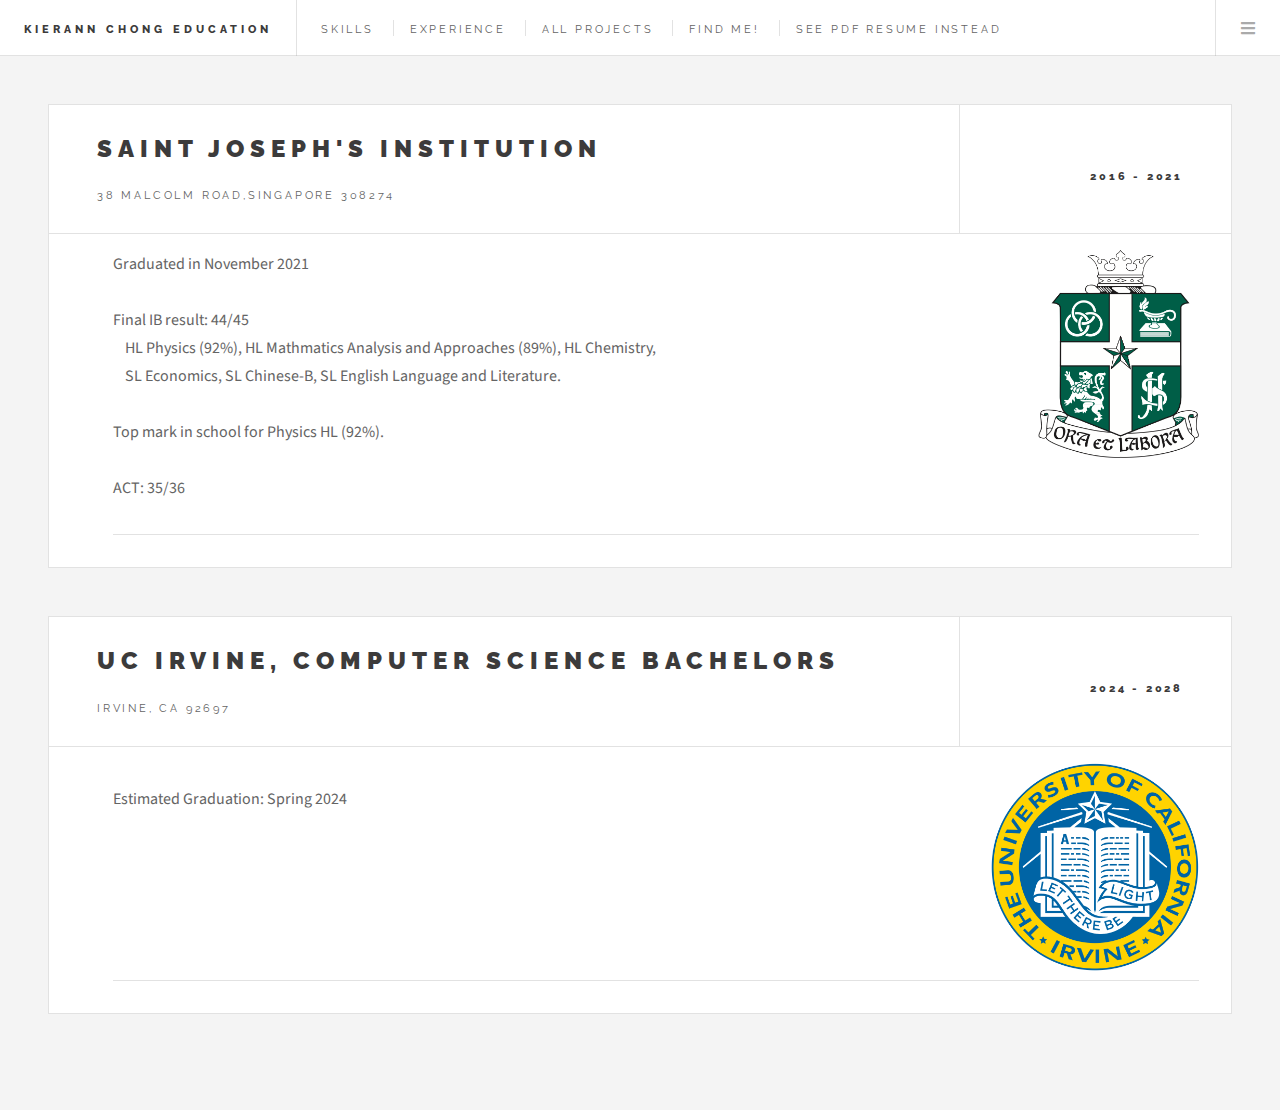
<file: Education.html>
<!DOCTYPE HTML>
<!--
	Future Imperfect by HTML5 UP
	html5up.net | @ajlkn
	Free for personal and commercial use under the CCA 3.0 license (html5up.net/license)
-->
<html>
	<head>
		<title>Kierann - Education</title>
		<meta charset="utf-8" />
		<meta name="viewport" content="width=device-width, initial-scale=1, user-scalable=no" />
		<link rel="stylesheet" href="assets/css/main.css" />
	</head>
	<body class="single is-preload">

		<!-- Wrapper -->
			<div id="wrapper">

				<!-- Header -->
					<header id="header">
						<h1><a href="index.html">Kierann Chong Education</a></h1>
						<nav class="links">
							<ul>
								<li><a href="Skills.html">Skills</a></li>
								<li><a href="Experience.html">Experience</a></li>
								<li><a href="AllProjects.html">All Projects</a></li>
								<li><a href="FindMe.html">Find me!</a></li>
								<li><a href="https://drive.google.com/file/d/1c55UtnwsQyAZPiJoEf7LsIdIQvk8FVC3/view?usp=sharing" target="_blank">See PDF Resume Instead</a></li>
							</ul>
						</nav>
						<nav class="main">
							<ul>
								<!--<li class="search">
									<a class="fa-search" href="#search">Search</a>
									<form id="search" method="get" action="#">
										<input type="text" name="query" placeholder="Search" />
									</form>
								</li> -->
								<li class="menu">
									<a class="fa-bars" href="#menu">Menu</a>
								</li>
							</ul>
						</nav>
					</header>

				<!-- Menu -->
				<section id="menu">

					<!-- Search -->
						<!--
						<section>
							<form class="search" method="get" action="#">
								<input type="text" name="query" placeholder="Search" />
							</form>
						</section> 
						-->

					<!-- Links -->
					<section>
						<ul class="links">
							<li>
								<a href="index.html">
									<h3>Kierann Chong</h3>
									<!-- <p>Feugiat tempus veroeros dolor</p> -->
								</a>
							</li>
							<li>
								<a href="Skills.html">
									<h3>Skills</h3>
									<!-- <p>Feugiat tempus veroeros dolor</p> -->
								</a>
							</li>
							<li>
								<a href="Experience.html">
									<h3>Experiences</h3>
									<!-- <p>Feugiat tempus veroeros dolor</p> -->
								</a>
							</li>
							<li>
								<a href="AllProjects.html">
									<h3>All Projects (This Page)</h3>
									<!-- <p>Feugiat tempus veroeros dolor</p> -->
								</a>
							</li>
							<li>
								<a href="Education.html">
									<h3>Education</h3>
									<!-- <p>Feugiat tempus veroeros dolor</p> -->
								</a>
							</li>
							<li>
								<a href="FindMe.html">
									<h3>Find Me!</h3>
									<!-- <p>Feugiat tempus veroeros dolor</p> -->
								</a>
							</li>
							<li>
								<a href="https://drive.google.com/file/d/1c55UtnwsQyAZPiJoEf7LsIdIQvk8FVC3/view?usp=sharing" target="_blank">
									<h3>See PDF Resume</h3>
									<!-- <p>Feugiat tempus veroeros dolor</p> -->
								</a>
							</li>
						</ul>
					</section>

					<!-- Actions -->
						<!--
						<section>
							<ul class="actions stacked">
								<li><a href="#" class="button large fit">Log In</a></li>
							</ul>
						</section>
						-->

				</section>

				<!-- Main -->
					<div id="main">

						<!-- Post -->
							<article class="post">
								<header>
									<div class="title">
										<h2><a href="#">Saint Joseph's Institution</a></h2>
										<p>38 Malcolm Road,Singapore 308274</p>
									</div>
									<div class="meta">
										<time class="published" datetime="2015-11-01">2016 - 2021</time>
										<!-- <a href="#" class="author"><span class="name">Jane Doe</span><img src="images/avatar.jpg" alt="" /></a> -->
									</div>
								</header>
								<para>
									<div class="text">
										<p>Graduated in November 2021 <br><br>
										Final IB result: 44/45 <br>
										&nbsp &nbsp HL Physics (92%), HL Mathmatics Analysis and Approaches (89%), HL Chemistry, <br>
										&nbsp &nbsp SL Economics, SL Chinese-B, SL English Language and Literature. <br><br>
										Top mark in school for Physics HL (92%).<br> <br>
										ACT: 35/36</p>
									</div>
									<div class="sideimage"> 
										<img src="images/sjilogo.png" alt="" />
									</div>
								</para>
							
								<footer>
									<!-- <ul class="stats">
										<li><a href="#">General</a></li>
										<li><a href="#" class="icon solid fa-heart">28</a></li>
										<li><a href="#" class="icon solid fa-comment">128</a></li>
									</ul> -->
								</footer>
							</article>

							<!-- Post -->
							<article class="post">
								<header>
									<div class="title">
										<h2><a href="#">UC Irvine, Computer Science Bachelors</a></h2>
										<p>Irvine, CA 92697</p>
									</div>
									<div class="meta">
										<time class="published" datetime="2015-11-01">2024 - 2028</time>
										<!-- <a href="#" class="author"><span class="name">Jane Doe</span><img src="images/avatar.jpg" alt="" /></a> -->
									</div>
								</header>
								<para>
									<div class="text">
										<p>Estimated Graduation: Spring 2024 <br><br>
										<br>
										<br> <br>
										</p>
									</div>
									<div class="sideimage"> 
										<img src="images/ucilogo.png" alt="" />
									</div>
								</para>
							
								<footer>
									<!-- <ul class="stats">
										<li><a href="#">General</a></li>
										<li><a href="#" class="icon solid fa-heart">28</a></li>
										<li><a href="#" class="icon solid fa-comment">128</a></li>
									</ul> -->
								</footer>
							</article>

					</div>

				<!-- Footer -->
				<!--
					<section id="footer">
						<ul class="icons">
							<li><a href="#" class="icon brands fa-twitter"><span class="label">Twitter</span></a></li>
							<li><a href="#" class="icon brands fa-facebook-f"><span class="label">Facebook</span></a></li>
							<li><a href="#" class="icon brands fa-instagram"><span class="label">Instagram</span></a></li>
							<li><a href="#" class="icon solid fa-rss"><span class="label">RSS</span></a></li>
							<li><a href="#" class="icon solid fa-envelope"><span class="label">Email</span></a></li>
						</ul>
						<p class="copyright">&copy; Untitled. Design: <a href="http://html5up.net">HTML5 UP</a>. Images: <a href="http://unsplash.com">Unsplash</a>.</p>
					</section>
				-->
			</div>

		<!-- Scripts -->
			<script src="assets/js/jquery.min.js"></script>
			<script src="assets/js/browser.min.js"></script>
			<script src="assets/js/breakpoints.min.js"></script>
			<script src="assets/js/util.js"></script>
			<script src="assets/js/main.js"></script>

	</body>
</html>
</file>
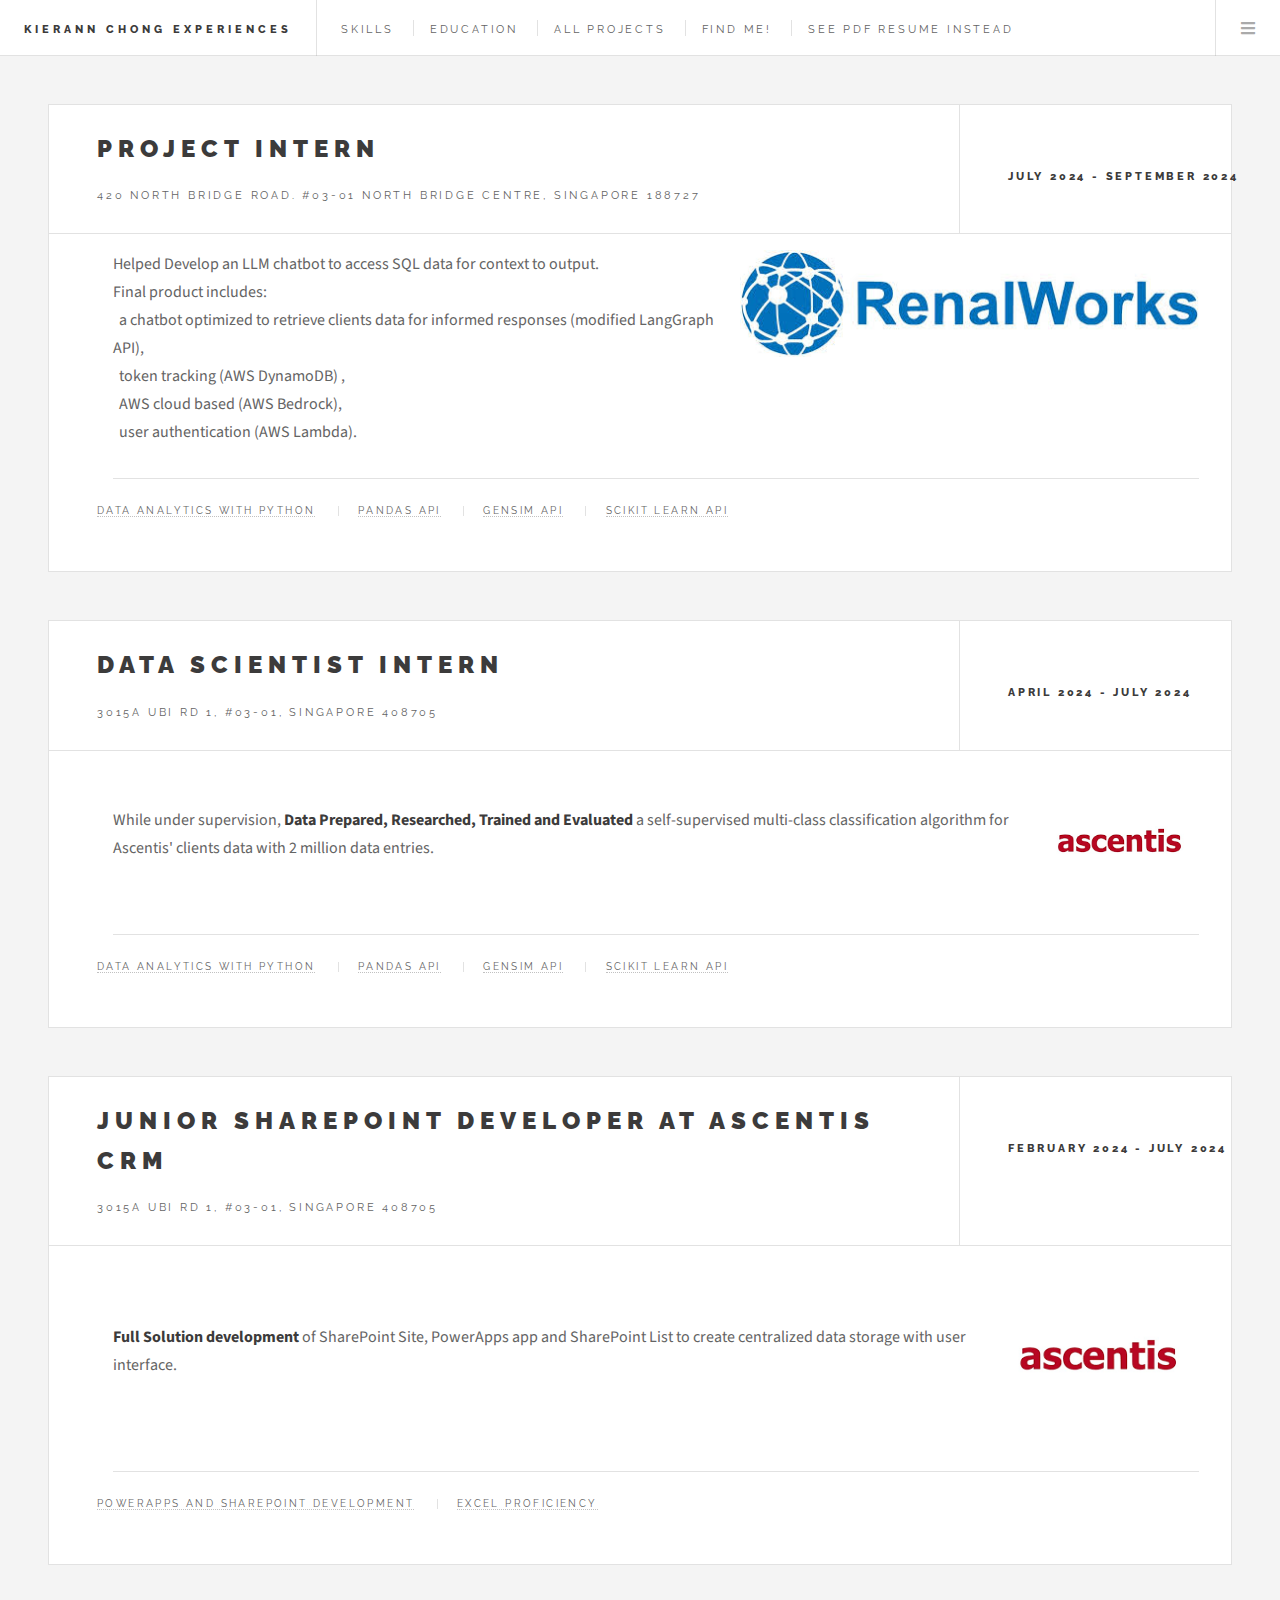
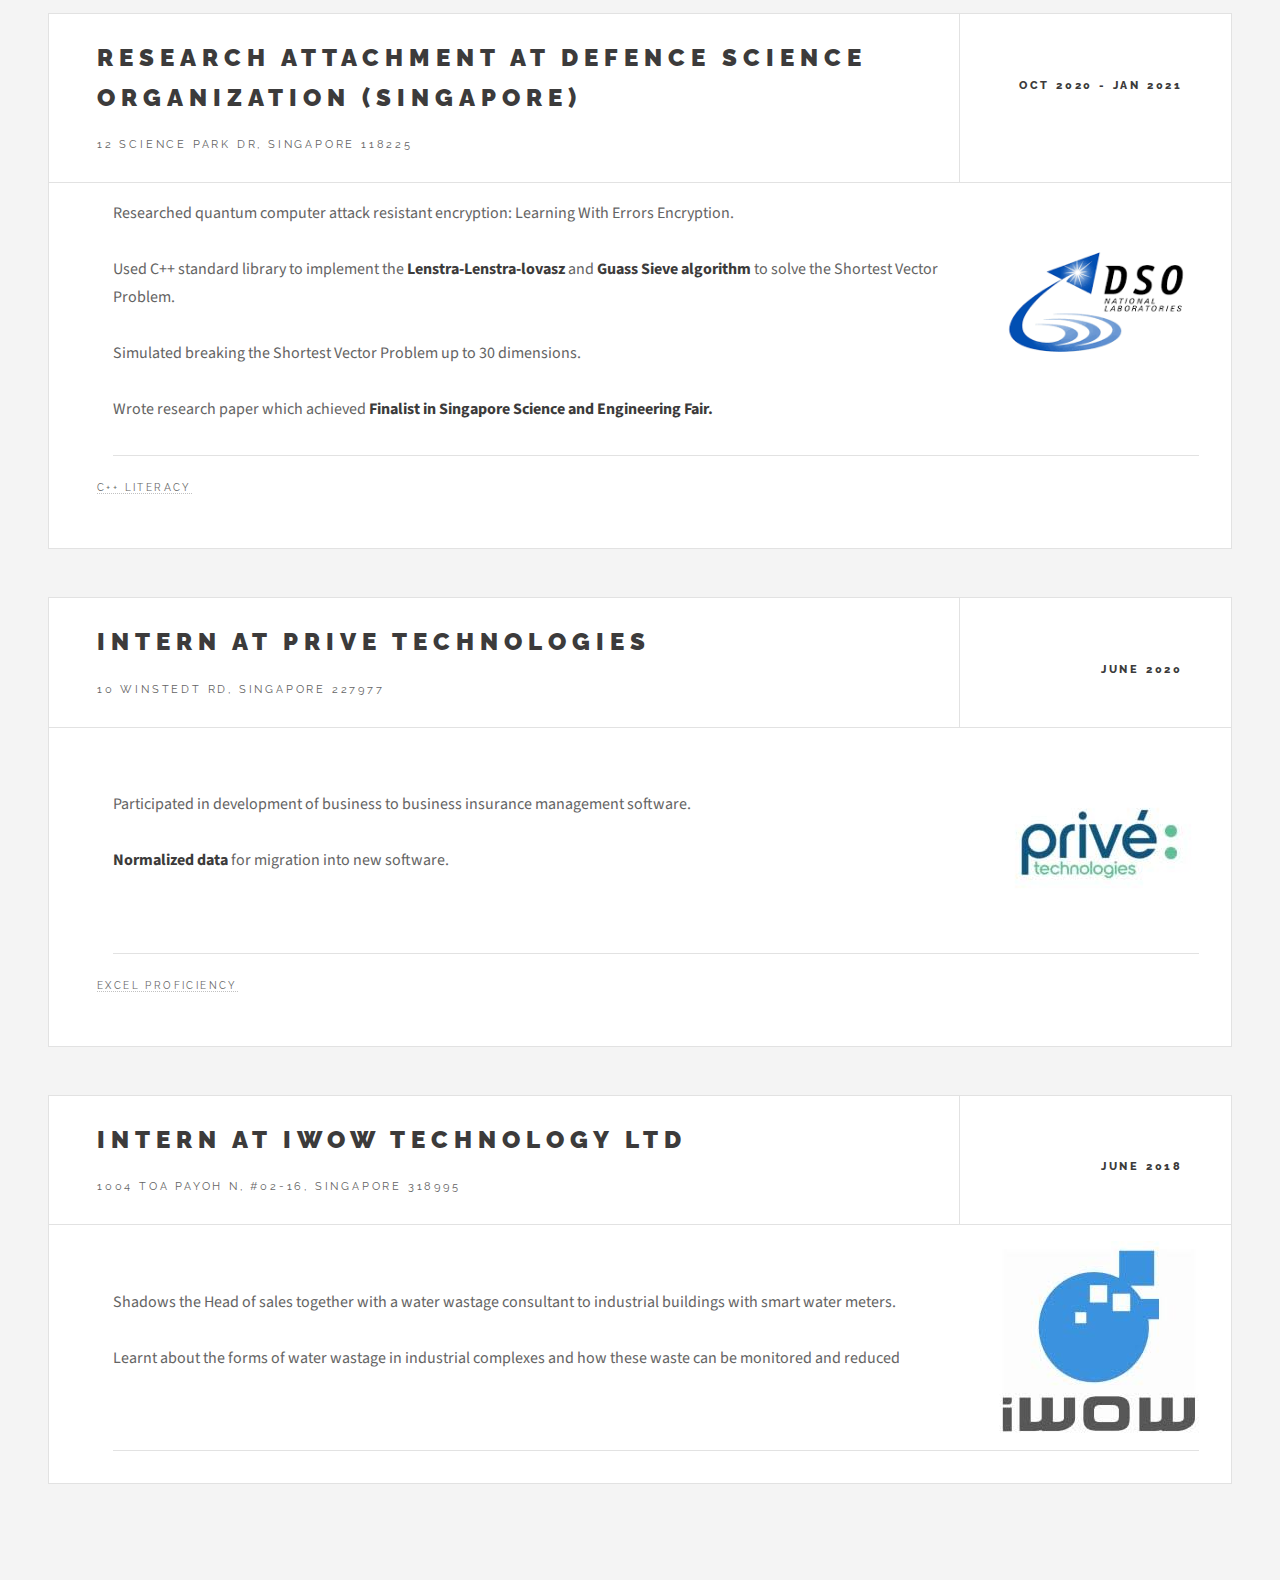
<file: Experience.html>
<!DOCTYPE HTML>
<!--
	Future Imperfect by HTML5 UP
	html5up.net | @ajlkn
	Free for personal and commercial use under the CCA 3.0 license (html5up.net/license)
-->
<html>
	<head>
		<title>Kierann - Experience</title>
		<meta charset="utf-8" />
		<meta name="viewport" content="width=device-width, initial-scale=1, user-scalable=no" />
		<link rel="stylesheet" href="assets/css/main.css" />
	</head>
	<body class="single is-preload">

		<!-- Wrapper -->
			<div id="wrapper">

				<!-- Header -->
					<header id="header">
						<h1><a href="index.html">Kierann Chong Experiences</a></h1>
						<nav class="links">
							<ul>
								<li><a href="Skills.html">Skills</a></li>
								<li><a href="Education.html">Education</a></li>
								<li><a href="AllProjects.html">All Projects</a></li>
								<li><a href="FindMe.html">Find me!</a></li>
								<li><a href="https://drive.google.com/file/d/1c55UtnwsQyAZPiJoEf7LsIdIQvk8FVC3/view?usp=sharing" target="_blank">See PDF Resume Instead</a></li>
							</ul>
						</nav>
						<nav class="main">
							<ul>
								<!--<li class="search">
									<a class="fa-search" href="#search">Search</a>
									<form id="search" method="get" action="#">
										<input type="text" name="query" placeholder="Search" />
									</form>
								</li>-->
								<li class="menu">
									<a class="fa-bars" href="#menu">Menu</a>
								</li>
							</ul>
						</nav>
					</header>

				<!-- Menu -->
				<section id="menu">

					<!-- Search -->
						<!--
						<section>
							<form class="search" method="get" action="#">
								<input type="text" name="query" placeholder="Search" />
							</form>
						</section> 
						-->

					<!-- Links -->
					<section>
						<ul class="links">
							<li>
								<a href="index.html">
									<h3>Kierann Chong</h3>
									<!-- <p>Feugiat tempus veroeros dolor</p> -->
								</a>
							</li>
							<li>
								<a href="Skills.html">
									<h3>Skills</h3>
									<!-- <p>Feugiat tempus veroeros dolor</p> -->
								</a>
							</li>
							<li>
								<a href="Experience.html">
									<h3>Experiences</h3>
									<!-- <p>Feugiat tempus veroeros dolor</p> -->
									<ul class="links1">
										<li><a href="#Ascentis"> Junior Sharepoint Developer at Ascentis CRM</a></li>
										<li><a href="#DSO"> Research Attachement at Defence Science Organization Singapore</a></li>
										<li><a href="#Prive"> Intern at Prive Technologies</a></li>
										<li><a href="#iWOW"> Intern at iWOW Technology LTD</a></li>
									</ul>
								</a>
							</li>
							<li>
								<a href="AllProjects.html">
									<h3>All Projects (This Page)</h3>
									<!-- <p>Feugiat tempus veroeros dolor</p> -->
								</a>
							</li>
							<li>
								<a href="Education.html">
									<h3>Education</h3>
									<!-- <p>Feugiat tempus veroeros dolor</p> -->
								</a>
							</li>
							<li>
								<a href="FindMe.html">
									<h3>Find Me!</h3>
									<!-- <p>Feugiat tempus veroeros dolor</p> -->
								</a>
							</li>
							<li>
								<a href="https://drive.google.com/file/d/1c55UtnwsQyAZPiJoEf7LsIdIQvk8FVC3/view?usp=sharing" target="_blank">
									<h3>See PDF Resume</h3>
									<!-- <p>Feugiat tempus veroeros dolor</p> -->
								</a>
							</li>
						</ul>
					</section>

					<!-- Actions -->
						<!--
						<section>
							<ul class="actions stacked">
								<li><a href="#" class="button large fit">Log In</a></li>
							</ul>
						</section>
						-->

				</section>

				<!-- Main -->
					<div id="main">

						<!-- Post -->
						<article class="post" id="RenalWorks">
							<header>
								<div class="title">
									<h2><a>Project Intern</a></h2>
									<p>420 North Bridge Road. #03-01 North Bridge Centre, Singapore 188727</p>
								</div>
								<div class="meta">
									<time class="published" datetime="2015-11-01">July 2024 - September 2024</time>
									<!-- <a href="#" class="author"><span class="name">Jane Doe</span><img src="images/avatar.jpg" alt="" /></a> -->
								</div>
							</header>
							<para>
								<div class="text">
									<p>Helped Develop an LLM chatbot to access SQL data for context to output. <br> Final product includes: <br> &nbsp a chatbot optimized to retrieve clients data for informed responses (modified LangGraph API), <br> &nbsp token tracking (AWS DynamoDB) , <br> &nbsp AWS cloud based (AWS Bedrock), <br> &nbsp user authentication (AWS Lambda).</p>
								</div>
								<div class="sideimage"> 
									<img src="images/RenalWorksLogo.jpeg" alt="" />
								</div>
							</para>
						
							<footer>
								<ul class="stats">
									<li><a href="Skills.html#python">Data Analytics with Python</a></li>
									<li><a>Pandas API</a></li>
									<li><a>GenSim API</a></li>
									<li><a>SciKit Learn API</a></li>
								</ul>
							</footer>
						</article>

						<!-- Post -->
						<article class="post" id="Ascentis">
							<header>
								<div class="title">
									<h2><a>Data Scientist Intern</a></h2>
									<p>3015A Ubi Rd 1, #03-01, Singapore 408705</p>
								</div>
								<div class="meta">
									<time class="published" datetime="2015-11-01">April 2024 - July 2024</time>
									<!-- <a href="#" class="author"><span class="name">Jane Doe</span><img src="images/avatar.jpg" alt="" /></a> -->
								</div>
							</header>
							<para>
								<div class="text">
									<p>While under supervision, <b>Data Prepared, Researched, Trained and Evaluated</b> a self-supervised multi-class classification algorithm for Ascentis' clients data with 2 million data entries.</p>
								</div>
								<div class="sideimage"> 
									<img src="images/ascentislogo.png" alt="" />
								</div>
							</para>
						
							<footer>
								<ul class="stats">
									<li><a href="Skills.html#python">Data Analytics with Python</a></li>
									<li><a>Pandas API</a></li>
									<li><a>GenSim API</a></li>
									<li><a>SciKit Learn API</a></li>
								</ul>
							</footer>
						</article>

						<!-- Post -->
						<article class="post" id="Ascentis">
							<header>
								<div class="title">
									<h2><a>Junior SharePoint Developer at Ascentis CRM</a></h2>
									<p>3015A Ubi Rd 1, #03-01, Singapore 408705</p>
								</div>
								<div class="meta">
									<time class="published" datetime="2015-11-01">February 2024 - July 2024</time>
									<!-- <a href="#" class="author"><span class="name">Jane Doe</span><img src="images/avatar.jpg" alt="" /></a> -->
								</div>
							</header>
							<para>
								<div class="text">
									<p><b>Full Solution development</b> of SharePoint Site, PowerApps app and SharePoint List to create centralized data storage with user interface.</p>
								</div>
								<div class="sideimage"> 
									<img src="images/ascentislogo.png" alt="" />
								</div>
							</para>
						
							<footer>
								<ul class="stats">
									<li><a href="Skills.html#SharePoint">PowerApps and SharePoint Development</a></li>
									<li><a href="Skills.html#Excel">Excel Proficiency</a></li>
								</ul>
							</footer>
						</article>

						<!-- Post -->
							<article class="post" id="DSO">
								<header>
									<div class="title">
										<h2><a>Research Attachment at Defence Science Organization (Singapore)</a></h2>
										<p>12 Science Park Dr, Singapore 118225</p>
									</div>
									<div class="meta">
										<time class="published" datetime="2015-11-01">Oct 2020 - Jan 2021</time>
										<!-- <a href="#" class="author"><span class="name">Jane Doe</span><img src="images/avatar.jpg" alt="" /></a> -->
									</div>
								</header>
								<para>
									<div class="text">
										<p>Researched quantum computer attack resistant encryption: Learning With Errors Encryption.<br> <br>
										Used C++ standard library to implement the <b>Lenstra-Lenstra-lovasz</b> and <b>Guass Sieve algorithm</b> to solve the Shortest Vector Problem.<br> <br>
										Simulated breaking the Shortest Vector Problem up to 30 dimensions. <br> <br>
										Wrote research paper which achieved <b>Finalist in Singapore Science and Engineering Fair. </b></p>
									</div>
									<div class="sideimage"> 
										<img src="images/dsologo.png" alt="" />
									</div>
								</para>
							
								<footer>
									<ul class="stats">
										<li><a href="Skills.html#C++">C++ Literacy</a></li>
									</ul>
								</footer>
							</article>

						<!-- Post -->
							<article class="post" id="Prive">
								<header>
									<div class="title">
										<h2><a>Intern at Prive Technologies</a></h2>
										<p>10 Winstedt Rd, Singapore 227977</p>
									</div>
									<div class="meta">
										<time class="published" datetime="2015-11-01">June 2020</time>
										<!-- <a href="#" class="author"><span class="name">Jane Doe</span><img src="images/avatar.jpg" alt="" /></a> -->
									</div>
								</header>
								<para>
									<div class="text">
										<p>Participated in development of business to business insurance management software.<br> <br>
										<b>Normalized data </b>for migration into new software.</p>
									</div>
									<div class="sideimage"> 
										<img src="images/Privelogo.jpeg" alt="" />
									</div>
								</para>
							
								<footer>
									<ul class="stats">
										<li><a href="Skills.html#Excel">Excel Proficiency</a></li>
									</ul>
								</footer>
							</article>

						<!-- Post -->
							<article class="post" id="iWOW">
								<header>
									<div class="title">
										<h2><a>Intern at iWOW Technology Ltd</a></h2>
										<p>1004 Toa Payoh N, #02-16, Singapore 318995</p>
									</div>
									<div class="meta">
										<time class="published" datetime="2015-11-01">June 2018</time>
										<!-- <a href="#" class="author"><span class="name">Jane Doe</span><img src="images/avatar.jpg" alt="" /></a> -->
									</div>
								</header>
								<para>
									<div class="text">
										<p>Shadows the Head of sales together with a water wastage consultant to industrial buildings with smart water meters. <br> <br>
										Learnt about the forms of water wastage in industrial complexes and how these waste can be monitored and reduced 
										</p>
									</div>
									<div class="sideimage"> 
										<img src="images/iwowlogo.jpeg" alt="" />
									</div>
								</para>
							
								<footer>
									<!--
									<ul class="stats">
										<li><a href="Skills.html">Excel Proficiency</a></li>
									</ul>
									-->
								</footer>
							</article>

					</div>

				<!-- Footer -->
				<!--
					<section id="footer">
						<ul class="icons">
							<li><a href="#" class="icon brands fa-twitter"><span class="label">Twitter</span></a></li>
							<li><a href="#" class="icon brands fa-facebook-f"><span class="label">Facebook</span></a></li>
							<li><a href="#" class="icon brands fa-instagram"><span class="label">Instagram</span></a></li>
							<li><a href="#" class="icon solid fa-rss"><span class="label">RSS</span></a></li>
							<li><a href="#" class="icon solid fa-envelope"><span class="label">Email</span></a></li>
						</ul>
						<p class="copyright">&copy; Untitled. Design: <a href="http://html5up.net">HTML5 UP</a>. Images: <a href="http://unsplash.com">Unsplash</a>.</p>
					</section>
				-->
			</div>

		<!-- Scripts -->
			<script src="assets/js/jquery.min.js"></script>
			<script src="assets/js/browser.min.js"></script>
			<script src="assets/js/breakpoints.min.js"></script>
			<script src="assets/js/util.js"></script>
			<script src="assets/js/main.js"></script>

	</body>
</html>
</file>
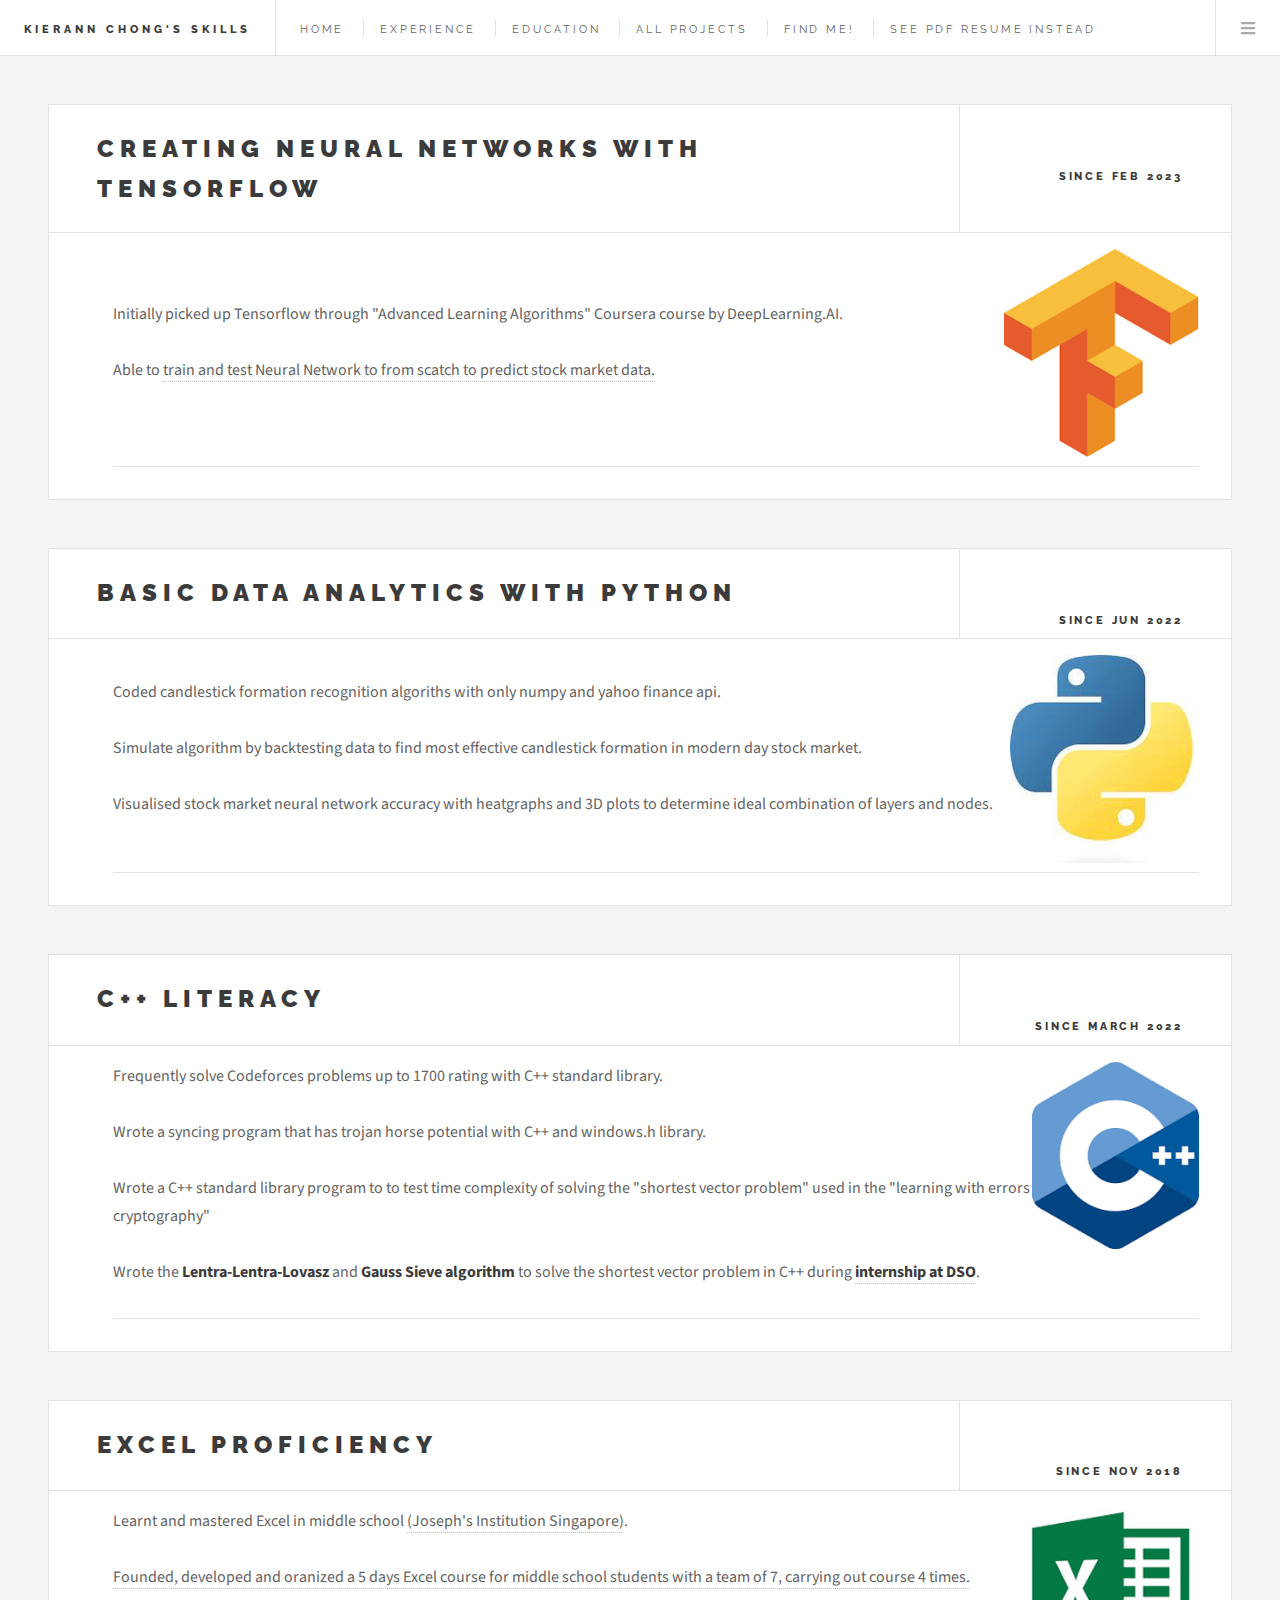
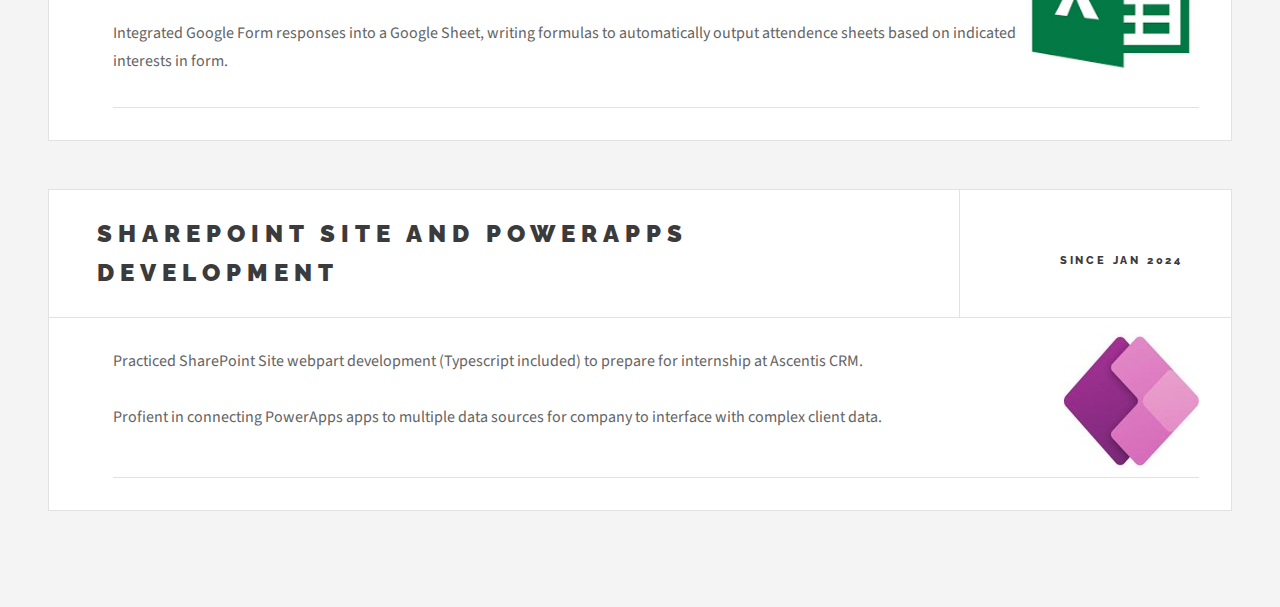
<file: Skills.html>
<!DOCTYPE HTML>
<!--
	Future Imperfect by HTML5 UP
	html5up.net | @ajlkn
	Free for personal and commercial use under the CCA 3.0 license (html5up.net/license)
-->
<html>
	<head>
		<title>Kierann - Skills</title>
		<meta charset="utf-8" />
		<meta name="viewport" content="width=device-width, initial-scale=1, user-scalable=no" />
		<link rel="stylesheet" href="assets/css/main.css" />
	</head>
	<body class="single is-preload">

		<!-- Wrapper -->
			<div id="wrapper">

				<!-- Header -->
					<header id="header">
						<h1><a href="index.html">Kierann Chong's Skills</a></h1>
						<nav class="links">
							<ul>
								<li><a href="index.html">Home</a></li>
								<li><a href="Experience.html">Experience</a></li>
								<li><a href="Education.html">Education</a></li>
								<li><a href="AllProjects.html">All Projects</a></li>
								<li><a href="FindMe.html">Find me!</a></li>
								<li><a href="https://drive.google.com/file/d/1c55UtnwsQyAZPiJoEf7LsIdIQvk8FVC3/view?usp=sharing" target="_blank">See PDF Resume Instead</a></li>
							</ul>
						</nav>
						<nav class="main">
							<ul>
								<!--<li class="search">
									<a class="fa-search" href="#search">Search</a>
									<form id="search" method="get" action="#">
										<input type="text" name="query" placeholder="Search" />
									</form>
								</li> -->
								<li class="menu">
									<a class="fa-bars" href="#menu">Menu</a>
								</li>
							</ul>
						</nav>
					</header>

				<!-- Menu -->
				<section id="menu">

					<!-- Search -->
						<!--
						<section>
							<form class="search" method="get" action="#">
								<input type="text" name="query" placeholder="Search" />
							</form>
						</section> 
						-->

					<!-- Links -->
					<section>
						<ul class="links">
							<li>
								<a href="index.html">
									<h3>Kierann Chong</h3>
									<!-- <p>Feugiat tempus veroeros dolor</p> -->
								</a>
							</li>
							<li>
								<a href="Skills.html">
									<h3>Skills</h3>
									<!-- <p>Feugiat tempus veroeros dolor</p> -->
									<ul class="links1">
										<li><a href="#Tensorflow"> Creating Neural Networks with Tensorflow</a></li>
										<li><a href="#Python"> Basic Data Analytics with Python</a></li>
										<li><a href="#C++"> C++ Literacy</a></li>
										<li><a href="#Excel"> Excel Proficiency</a></li>
										<li><a href="#SharePoint"> SharePoint and Powerapps Development</a></li>
									</ul>
								</a>
							</li>
							<li>
								<a href="Experience.html">
									<h3>Experiences</h3>
									<!-- <p>Feugiat tempus veroeros dolor</p> -->
								</a>
							</li>
							<li>
								<a href="AllProjects.html">
									<h3>All Projects (This Page)</h3>
									<!-- <p>Feugiat tempus veroeros dolor</p> -->
								</a>
							</li>
							<li>
								<a href="Education.html">
									<h3>Education</h3>
									<!-- <p>Feugiat tempus veroeros dolor</p> -->
								</a>
							</li>
							<li>
								<a href="FindMe.html">
									<h3>Find Me!</h3>
									<!-- <p>Feugiat tempus veroeros dolor</p> -->
								</a>
							</li>
							<li>
								<a href="https://drive.google.com/file/d/1sDcH2b0NBVxmm0fByV20kPQ1jyfpA6-d/view?usp=sharing" target="_blank">
									<h3>See PDF Resume</h3>
									<!-- <p>Feugiat tempus veroeros dolor</p> -->
								</a>
							</li>
						</ul>
					</section>

					<!-- Actions -->
						<!--
						<section>
							<ul class="actions stacked">
								<li><a href="#" class="button large fit">Log In</a></li>
							</ul>
						</section>
						-->

				</section>

				<!-- Main -->
					<div id="main">

						<!-- Post -->
							<article class="post">
								<header>
									<div class="title" id="TensorFlow">
										<h2><a>Creating Neural Networks with Tensorflow</a></h2>
										<!-- <p>Lorem ipsum dolor amet nullam consequat etiam feugiat</p> -->
									</div>
									<div class="meta">
										<time class="published" datetime="2015-11-01">Since Feb 2023</time>
										<!-- <a href="#" class="author"><span class="name">Jane Doe</span><img src="images/avatar.jpg" alt="" /></a> -->
									</div>
								</header>
								<para>
									<div class="text">
										<p>Initially picked up Tensorflow through "Advanced Learning Algorithms" Coursera course by DeepLearning.AI. <br> 
										<br>
										Able to <a href="AllProjects.html#NeuralNetwork">train and test Neural Network to from scatch to predict stock market data.</a> </p>
									</div>
									<div class="sideimage"> 
										<img src="images/TensorFlow.png" alt="" />
									</div>
								</para>
								<!-- <span class="image featured"><img src="images/pic01.jpg" alt="" /></span>
								<p>Initially picked up Tensorflow through "Advanced Learning Algorithms" Coursera course by DeepLearning.AI. <br> 
									Applied knowledge by <a href="AllProjects.html">preparing stock market data, training Neural Network and testing algorithm to predict stock market data in Jupyter Notebook.</a> </p>
								-->
								<footer>
									<!-- <ul class="stats">
										<li><a href="#">General</a></li>
										<li><a href="#" class="icon solid fa-heart">28</a></li>
										<li><a href="#" class="icon solid fa-comment">128</a></li>
									</ul> -->
								</footer>
							</article>

						<!-- Post -->
						<article class="post">
							<header>
								<div class="title" id="python">
									<h2><a>Basic Data Analytics with Python</a></h2>
									<!-- <p>Lorem ipsum dolor amet nullam consequat etiam feugiat</p> -->
								</div>
								<div class="meta">
									<time class="published" datetime="2015-11-01">Since Jun 2022</time>
									<!-- <a href="#" class="author"><span class="name">Jane Doe</span><img src="images/avatar.jpg" alt="" /></a> -->
								</div>
							</header>
							<para>
								<div class="text">
									<p> Coded candlestick formation recognition algoriths with only numpy and yahoo finance api. <br><br>
										Simulate algorithm by backtesting data to find most effective candlestick formation in modern day stock market. <br><br>
										Visualised stock market neural network accuracy with heatgraphs and 3D plots to determine ideal combination of layers and nodes.</p>
								</div>
								<div class="sideimage"> 
									<img src="images/Python.jpg" alt="" />
								</div>
							</para>
							
							<footer>
								<!-- <ul class="stats">
									<li><a href="#">General</a></li>
									<li><a href="#" class="icon solid fa-heart">28</a></li>
									<li><a href="#" class="icon solid fa-comment">128</a></li>
								</ul> -->
							</footer>
						</article>

						<!-- Post -->
						<article class="post">
							<header>
								<div class="title" id="C++">
									<h2><a>C++ Literacy</a></h2>
									<!-- <p>Lorem ipsum dolor amet nullam consequat etiam feugiat</p> -->
								</div>
								<div class="meta">
									<time class="published" datetime="2015-11-01">Since March 2022</time>
									<!-- <a href="#" class="author"><span class="name">Jane Doe</span><img src="images/avatar.jpg" alt="" /></a> -->
								</div>
							</header>
							<para>
								<div class="text">
									<p>Frequently solve Codeforces problems up to 1700 rating with C++ standard library.<br><br>
										Wrote a syncing program that has trojan horse potential with C++ and windows.h library.<br><br>
										Wrote a C++ standard library program to to test time complexity of solving the "shortest vector problem" used in the "learning with errors cryptography" <br><br>
										Wrote the <b>Lentra-Lentra-Lovasz</b> and <b>Gauss Sieve algorithm</b> to solve the shortest vector problem in C++ during <b><a href="Experience.html#DSO">internship at DSO</a></b>.
									</p>
								</div>
								<div class="sideimage"> 
									<img src="images/C++.png" alt="" />
								</div>
							</para>

							<footer>
								<!-- <ul class="stats">
									<li><a href="#">General</a></li>
									<li><a href="#" class="icon solid fa-heart">28</a></li>
									<li><a href="#" class="icon solid fa-comment">128</a></li>
								</ul> -->
							</footer>
						</article>

						<!-- Post -->
						<article class="post">
							<header>
								<div class="title" id="Excel">
									<h2><a>Excel Proficiency</a></h2>
									<!-- <p>Lorem ipsum dolor amet nullam consequat etiam feugiat</p> -->
								</div>
								<div class="meta">
									<time class="published" datetime="2015-11-01">Since Nov 2018</time>
									<!-- <a href="#" class="author"><span class="name">Jane Doe</span><img src="images/avatar.jpg" alt="" /></a> -->
								</div>
							</header>
							<para>
								<div class="text">
									<p>Learnt and mastered Excel in middle school <a href="Education.html">(Joseph's Institution Singapore)</a>.<br> <br>
										<a href="AllProjects.html#CDACExcel">Founded, developed and oranized a 5 days Excel course for middle school students with a team of 7, carrying out course 4 times. </a> <br> <br> 
										Integrated Google Form responses into a Google Sheet, writing formulas to automatically output attendence sheets based on indicated interests in form.</p>
								</div>
								<div class="sideimage"> 
									<img src="images/Excel.png" alt="" />
								</div>
							</para>

							<footer>
								<!-- <ul class="stats">
									<li><a href="#">General</a></li>
									<li><a href="#" class="icon solid fa-heart">28</a></li>
									<li><a href="#" class="icon solid fa-comment">128</a></li>
								</ul> -->
							</footer>
						</article>

						<!-- Post -->
						<article class="post">
							<header>
								<div class="title" id="SharePoint">
									<h2><a>SharePoint site and Powerapps development</a></h2>
									<!-- <p>Lorem ipsum dolor amet nullam consequat etiam feugiat</p> -->
								</div>
								<div class="meta">
									<time class="published" datetime="2015-11-01">Since Jan 2024</time>
									<!-- <a href="#" class="author"><span class="name">Jane Doe</span><img src="images/avatar.jpg" alt="" /></a> -->
								</div>
							</header>
							<para>
								<div class="text">
									<p>Practiced SharePoint Site webpart development (Typescript included) to prepare for internship at Ascentis CRM. <br> <br>
										Profient in connecting PowerApps apps to multiple data sources for company to interface with complex client data.  
								</div>
								<div class="sideimage"> 
									<img src="images/Powerapps.jpg" alt="" />
								</div>
							</para>
							<footer>
								<!-- <ul class="stats">
									<li><a href="#">General</a></li>
									<li><a href="#" class="icon solid fa-heart">28</a></li>
									<li><a href="#" class="icon solid fa-comment">128</a></li>
								</ul> -->
							</footer>
						</article>

					</div>

				<!-- Footer -->
					<!--
					<section id="footer">
						<ul class="icons">
							<li><a href="#" class="icon brands fa-twitter"><span class="label">Twitter</span></a></li>
							<li><a href="#" class="icon brands fa-facebook-f"><span class="label">Facebook</span></a></li>
							<li><a href="#" class="icon brands fa-instagram"><span class="label">Instagram</span></a></li>
							<li><a href="#" class="icon solid fa-rss"><span class="label">RSS</span></a></li>
							<li><a href="#" class="icon solid fa-envelope"><span class="label">Email</span></a></li>
						</ul>
						<p class="copyright">&copy; Untitled. Design: <a href="http://html5up.net">HTML5 UP</a>. Images: <a href="http://unsplash.com">Unsplash</a>.</p>
					</section>
					-->
			</div>

		<!-- Scripts -->
			<script src="assets/js/jquery.min.js"></script>
			<script src="assets/js/browser.min.js"></script>
			<script src="assets/js/breakpoints.min.js"></script>
			<script src="assets/js/util.js"></script>
			<script src="assets/js/main.js"></script>

	</body>
</html>
</file>
<file: assets/css/main.css>
@import url(fontawesome-all.min.css);
@import url("https://fonts.googleapis.com/css?family=Source+Sans+Pro:400,700|Raleway:400,800,900");

/*
	Future Imperfect by HTML5 UP
	html5up.net | @ajlkn
	Free for personal and commercial use under the CCA 3.0 license (html5up.net/license)
*/

html, body, div, span, applet, object,
iframe, h1, h2, h3, h4, h5, h6, p, blockquote,
pre, a, abbr, acronym, address, big, cite,
code, del, dfn, em, img, ins, kbd, q, s, samp,
small, strike, strong, sub, sup, tt, var, b,
u, i, center, dl, dt, dd, ol, ul, li, fieldset,
form, label, legend, table, caption, tbody,
tfoot, thead, tr, th, td, article, aside,
canvas, details, embed, figure, figcaption,
footer, header, hgroup, menu, nav, output, ruby,
section, summary, time, mark, audio, video {
	margin: 0;
	padding: 0;
	border: 0;
	font-size: 100%;
	font: inherit;
	vertical-align: baseline;}

article, aside, details, figcaption, figure,
footer, header, hgroup, menu, nav, section {
	display: block;}

body {
	line-height: 1;
}

ol, ul {
	list-style: none;
}

blockquote, q {
	quotes: none;
}

	blockquote:before, blockquote:after, q:before, q:after {
		content: '';
		content: none;
	}

table {
	border-collapse: collapse;
	border-spacing: 0;
}

body {
	-webkit-text-size-adjust: none;
}

mark {
	background-color: transparent;
	color: inherit;
}

input::-moz-focus-inner {
	border: 0;
	padding: 0;
}

input, select, textarea {
	-moz-appearance: none;
	-webkit-appearance: none;
	-ms-appearance: none;
	appearance: none;
}

/* Basic */

	@-ms-viewport {
		width: device-width;
	}

	body {
		-ms-overflow-style: scrollbar;
	}

	@media screen and (max-width: 480px) {

		html, body {
			min-width: 320px;
		}

	}

	html {
		box-sizing: border-box;
	}

	*, *:before, *:after {
		box-sizing: inherit;
	}

	body {
		background: #f4f4f4;
	}

		body.is-preload *, body.is-preload *:before, body.is-preload *:after {
			-moz-animation: none !important;
			-webkit-animation: none !important;
			-ms-animation: none !important;
			animation: none !important;
			-moz-transition: none !important;
			-webkit-transition: none !important;
			-ms-transition: none !important;
			transition: none !important;
		}

/* Type */

	body, input, select, textarea {
		color: #646464;
		font-family: "Source Sans Pro", Helvetica, sans-serif;
		font-size: 14pt;
		font-weight: 400;
		line-height: 1.75;
	}

		@media screen and (max-width: 1680px) {

			body, input, select, textarea {
				font-size: 12pt;
			}

		}

		@media screen and (max-width: 1280px) {

			body, input, select, textarea {
				font-size: 12pt;
			}

		}

		@media screen and (max-width: 980px) {

			body, input, select, textarea {
				font-size: 12pt;
			}

		}

		@media screen and (max-width: 736px) {

			body, input, select, textarea {
				font-size: 12pt;
			}

		}

		@media screen and (max-width: 480px) {

			body, input, select, textarea {
				font-size: 12pt;
			}

		}

	a {
		-moz-transition: color 0.2s ease, border-bottom-color 0.2s ease;
		-webkit-transition: color 0.2s ease, border-bottom-color 0.2s ease;
		-ms-transition: color 0.2s ease, border-bottom-color 0.2s ease;
		transition: color 0.2s ease, border-bottom-color 0.2s ease;
		border-bottom: dotted 1px rgba(160, 160, 160, 0.65);
		color: inherit;
		text-decoration: none;
	}

		a:before {
			-moz-transition: color 0.2s ease;
			-webkit-transition: color 0.2s ease;
			-ms-transition: color 0.2s ease;
			transition: color 0.2s ease;
		}

		a:hover {
			border-bottom-color: transparent;
			color: #2ebaae !important;
		}

			a:hover:before {
				color: #2ebaae !important;
			}

	strong, b {
		color: #3c3b3b;
		font-weight: 700;
	}

	em, i {
		font-style: italic;
	}

	p {
		margin: 0 0 2em 0;
	}

	h1, h2, h3, h4, h5, h6 {
		color: #3c3b3b;
		font-family: "Raleway", Helvetica, sans-serif;
		font-weight: 800;
		letter-spacing: 0.25em;
		line-height: 1.65;
		margin: 0 0 1em 0;
		text-transform: uppercase;
	}

		h1 a, h2 a, h3 a, h4 a, h5 a, h6 a {
			color: inherit;
			border-bottom: 0;
		}

	h2 {
		font-size: 1.1em;
	}

	h3 {
		font-size: 0.9em;
	}

	h4 {
		font-size: 0.7em;
	}

	h5 {
		font-size: 0.7em;
	}

	h6 {
		font-size: 0.7em;
	}

	sub {
		font-size: 0.8em;
		position: relative;
		top: 0.5em;
	}

	sup {
		font-size: 0.8em;
		position: relative;
		top: -0.5em;
	}

	blockquote {
		border-left: solid 4px rgba(160, 160, 160, 0.3);
		font-style: italic;
		margin: 0 0 2em 0;
		padding: 0.5em 0 0.5em 2em;
	}

	code {
		background: rgba(160, 160, 160, 0.075);
		border: solid 1px rgba(160, 160, 160, 0.3);
		font-family: "Courier New", monospace;
		font-size: 0.9em;
		margin: 0 0.25em;
		padding: 0.25em 0.65em;
	}

	pre {
		-webkit-overflow-scrolling: touch;
		font-family: "Courier New", monospace;
		font-size: 0.9em;
		margin: 0 0 2em 0;
	}

		pre code {
			display: block;
			line-height: 1.75em;
			padding: 1em 1.5em;
			overflow-x: auto;
		}

	hr {
		border: 0;
		border-bottom: solid 1px rgba(160, 160, 160, 0.3);
		margin: 2em 0;
	}

		hr.major {
			margin: 3em 0;
		}

	.align-left {
		text-align: left;
	}

	.align-center {
		text-align: center;
	}

	.align-right {
		text-align: right;
	}

/* Row */

	.row {
		display: flex;
		flex-wrap: wrap;
		box-sizing: border-box;
		align-items: stretch;
	}

		.row > * {
			box-sizing: border-box;
		}

		.row.gtr-uniform > * > :last-child {
			margin-bottom: 0;
		}

		.row.aln-left {
			justify-content: flex-start;
		}

		.row.aln-center {
			justify-content: center;
		}

		.row.aln-right {
			justify-content: flex-end;
		}

		.row.aln-top {
			align-items: flex-start;
		}

		.row.aln-middle {
			align-items: center;
		}

		.row.aln-bottom {
			align-items: flex-end;
		}

		.row > .imp {
			order: -1;
		}

		.row > .col-1 {
			width: 8.33333%;
		}

		.row > .off-1 {
			margin-left: 8.33333%;
		}

		.row > .col-2 {
			width: 16.66667%;
		}

		.row > .off-2 {
			margin-left: 16.66667%;
		}

		.row > .col-3 {
			width: 25%;
		}

		.row > .off-3 {
			margin-left: 25%;
		}

		.row > .col-4 {
			width: 33.33333%;
		}

		.row > .off-4 {
			margin-left: 33.33333%;
		}

		.row > .col-5 {
			width: 41.66667%;
		}

		.row > .off-5 {
			margin-left: 41.66667%;
		}

		.row > .col-6 {
			width: 50%;
		}

		.row > .off-6 {
			margin-left: 50%;
		}

		.row > .col-7 {
			width: 58.33333%;
		}

		.row > .off-7 {
			margin-left: 58.33333%;
		}

		.row > .col-8 {
			width: 66.66667%;
		}

		.row > .off-8 {
			margin-left: 66.66667%;
		}

		.row > .col-9 {
			width: 75%;
		}

		.row > .off-9 {
			margin-left: 75%;
		}

		.row > .col-10 {
			width: 83.33333%;
		}

		.row > .off-10 {
			margin-left: 83.33333%;
		}

		.row > .col-11 {
			width: 91.66667%;
		}

		.row > .off-11 {
			margin-left: 91.66667%;
		}

		.row > .col-12 {
			width: 100%;
		}

		.row > .off-12 {
			margin-left: 100%;
		}

		.row.gtr-0 {
			margin-top: 0;
			margin-left: 0em;
		}

			.row.gtr-0 > * {
				padding: 0 0 0 0em;
			}

			.row.gtr-0.gtr-uniform {
				margin-top: 0em;
			}

				.row.gtr-0.gtr-uniform > * {
					padding-top: 0em;
				}

		.row.gtr-25 {
			margin-top: 0;
			margin-left: -0.25em;
		}

			.row.gtr-25 > * {
				padding: 0 0 0 0.25em;
			}

			.row.gtr-25.gtr-uniform {
				margin-top: -0.25em;
			}

				.row.gtr-25.gtr-uniform > * {
					padding-top: 0.25em;
				}

		.row.gtr-50 {
			margin-top: 0;
			margin-left: -0.5em;
		}

			.row.gtr-50 > * {
				padding: 0 0 0 0.5em;
			}

			.row.gtr-50.gtr-uniform {
				margin-top: -0.5em;
			}

				.row.gtr-50.gtr-uniform > * {
					padding-top: 0.5em;
				}

		.row {
			margin-top: 0;
			margin-left: -1em;
		}

			.row > * {
				padding: 0 0 0 1em;
			}

			.row.gtr-uniform {
				margin-top: -1em;
			}

				.row.gtr-uniform > * {
					padding-top: 1em;
				}

		.row.gtr-150 {
			margin-top: 0;
			margin-left: -1.5em;
		}

			.row.gtr-150 > * {
				padding: 0 0 0 1.5em;
			}

			.row.gtr-150.gtr-uniform {
				margin-top: -1.5em;
			}

				.row.gtr-150.gtr-uniform > * {
					padding-top: 1.5em;
				}

		.row.gtr-200 {
			margin-top: 0;
			margin-left: -2em;
		}

			.row.gtr-200 > * {
				padding: 0 0 0 2em;
			}

			.row.gtr-200.gtr-uniform {
				margin-top: -2em;
			}

				.row.gtr-200.gtr-uniform > * {
					padding-top: 2em;
				}

		@media screen and (max-width: 1680px) {

			.row {
				display: flex;
				flex-wrap: wrap;
				box-sizing: border-box;
				align-items: stretch;
			}

				.row > * {
					box-sizing: border-box;
				}

				.row.gtr-uniform > * > :last-child {
					margin-bottom: 0;
				}

				.row.aln-left {
					justify-content: flex-start;
				}

				.row.aln-center {
					justify-content: center;
				}

				.row.aln-right {
					justify-content: flex-end;
				}

				.row.aln-top {
					align-items: flex-start;
				}

				.row.aln-middle {
					align-items: center;
				}

				.row.aln-bottom {
					align-items: flex-end;
				}

				.row > .imp-xlarge {
					order: -1;
				}

				.row > .col-1-xlarge {
					width: 8.33333%;
				}

				.row > .off-1-xlarge {
					margin-left: 8.33333%;
				}

				.row > .col-2-xlarge {
					width: 16.66667%;
				}

				.row > .off-2-xlarge {
					margin-left: 16.66667%;
				}

				.row > .col-3-xlarge {
					width: 25%;
				}

				.row > .off-3-xlarge {
					margin-left: 25%;
				}

				.row > .col-4-xlarge {
					width: 33.33333%;
				}

				.row > .off-4-xlarge {
					margin-left: 33.33333%;
				}

				.row > .col-5-xlarge {
					width: 41.66667%;
				}

				.row > .off-5-xlarge {
					margin-left: 41.66667%;
				}

				.row > .col-6-xlarge {
					width: 50%;
				}

				.row > .off-6-xlarge {
					margin-left: 50%;
				}

				.row > .col-7-xlarge {
					width: 58.33333%;
				}

				.row > .off-7-xlarge {
					margin-left: 58.33333%;
				}

				.row > .col-8-xlarge {
					width: 66.66667%;
				}

				.row > .off-8-xlarge {
					margin-left: 66.66667%;
				}

				.row > .col-9-xlarge {
					width: 75%;
				}

				.row > .off-9-xlarge {
					margin-left: 75%;
				}

				.row > .col-10-xlarge {
					width: 83.33333%;
				}

				.row > .off-10-xlarge {
					margin-left: 83.33333%;
				}

				.row > .col-11-xlarge {
					width: 91.66667%;
				}

				.row > .off-11-xlarge {
					margin-left: 91.66667%;
				}

				.row > .col-12-xlarge {
					width: 100%;
				}

				.row > .off-12-xlarge {
					margin-left: 100%;
				}

				.row.gtr-0 {
					margin-top: 0;
					margin-left: 0em;
				}

					.row.gtr-0 > * {
						padding: 0 0 0 0em;
					}

					.row.gtr-0.gtr-uniform {
						margin-top: 0em;
					}

						.row.gtr-0.gtr-uniform > * {
							padding-top: 0em;
						}

				.row.gtr-25 {
					margin-top: 0;
					margin-left: -0.25em;
				}

					.row.gtr-25 > * {
						padding: 0 0 0 0.25em;
					}

					.row.gtr-25.gtr-uniform {
						margin-top: -0.25em;
					}

						.row.gtr-25.gtr-uniform > * {
							padding-top: 0.25em;
						}

				.row.gtr-50 {
					margin-top: 0;
					margin-left: -0.5em;
				}

					.row.gtr-50 > * {
						padding: 0 0 0 0.5em;
					}

					.row.gtr-50.gtr-uniform {
						margin-top: -0.5em;
					}

						.row.gtr-50.gtr-uniform > * {
							padding-top: 0.5em;
						}

				.row {
					margin-top: 0;
					margin-left: -1em;
				}

					.row > * {
						padding: 0 0 0 1em;
					}

					.row.gtr-uniform {
						margin-top: -1em;
					}

						.row.gtr-uniform > * {
							padding-top: 1em;
						}

				.row.gtr-150 {
					margin-top: 0;
					margin-left: -1.5em;
				}

					.row.gtr-150 > * {
						padding: 0 0 0 1.5em;
					}

					.row.gtr-150.gtr-uniform {
						margin-top: -1.5em;
					}

						.row.gtr-150.gtr-uniform > * {
							padding-top: 1.5em;
						}

				.row.gtr-200 {
					margin-top: 0;
					margin-left: -2em;
				}

					.row.gtr-200 > * {
						padding: 0 0 0 2em;
					}

					.row.gtr-200.gtr-uniform {
						margin-top: -2em;
					}

						.row.gtr-200.gtr-uniform > * {
							padding-top: 2em;
						}

		}

		@media screen and (max-width: 1280px) {

			.row {
				display: flex;
				flex-wrap: wrap;
				box-sizing: border-box;
				align-items: stretch;
			}

				.row > * {
					box-sizing: border-box;
				}

				.row.gtr-uniform > * > :last-child {
					margin-bottom: 0;
				}

				.row.aln-left {
					justify-content: flex-start;
				}

				.row.aln-center {
					justify-content: center;
				}

				.row.aln-right {
					justify-content: flex-end;
				}

				.row.aln-top {
					align-items: flex-start;
				}

				.row.aln-middle {
					align-items: center;
				}

				.row.aln-bottom {
					align-items: flex-end;
				}

				.row > .imp-large {
					order: -1;
				}

				.row > .col-1-large {
					width: 8.33333%;
				}

				.row > .off-1-large {
					margin-left: 8.33333%;
				}

				.row > .col-2-large {
					width: 16.66667%;
				}

				.row > .off-2-large {
					margin-left: 16.66667%;
				}

				.row > .col-3-large {
					width: 25%;
				}

				.row > .off-3-large {
					margin-left: 25%;
				}

				.row > .col-4-large {
					width: 33.33333%;
				}

				.row > .off-4-large {
					margin-left: 33.33333%;
				}

				.row > .col-5-large {
					width: 41.66667%;
				}

				.row > .off-5-large {
					margin-left: 41.66667%;
				}

				.row > .col-6-large {
					width: 50%;
				}

				.row > .off-6-large {
					margin-left: 50%;
				}

				.row > .col-7-large {
					width: 58.33333%;
				}

				.row > .off-7-large {
					margin-left: 58.33333%;
				}

				.row > .col-8-large {
					width: 66.66667%;
				}

				.row > .off-8-large {
					margin-left: 66.66667%;
				}

				.row > .col-9-large {
					width: 75%;
				}

				.row > .off-9-large {
					margin-left: 75%;
				}

				.row > .col-10-large {
					width: 83.33333%;
				}

				.row > .off-10-large {
					margin-left: 83.33333%;
				}

				.row > .col-11-large {
					width: 91.66667%;
				}

				.row > .off-11-large {
					margin-left: 91.66667%;
				}

				.row > .col-12-large {
					width: 100%;
				}

				.row > .off-12-large {
					margin-left: 100%;
				}

				.row.gtr-0 {
					margin-top: 0;
					margin-left: 0em;
				}

					.row.gtr-0 > * {
						padding: 0 0 0 0em;
					}

					.row.gtr-0.gtr-uniform {
						margin-top: 0em;
					}

						.row.gtr-0.gtr-uniform > * {
							padding-top: 0em;
						}

				.row.gtr-25 {
					margin-top: 0;
					margin-left: -0.25em;
				}

					.row.gtr-25 > * {
						padding: 0 0 0 0.25em;
					}

					.row.gtr-25.gtr-uniform {
						margin-top: -0.25em;
					}

						.row.gtr-25.gtr-uniform > * {
							padding-top: 0.25em;
						}

				.row.gtr-50 {
					margin-top: 0;
					margin-left: -0.5em;
				}

					.row.gtr-50 > * {
						padding: 0 0 0 0.5em;
					}

					.row.gtr-50.gtr-uniform {
						margin-top: -0.5em;
					}

						.row.gtr-50.gtr-uniform > * {
							padding-top: 0.5em;
						}

				.row {
					margin-top: 0;
					margin-left: -1em;
				}

					.row > * {
						padding: 0 0 0 1em;
					}

					.row.gtr-uniform {
						margin-top: -1em;
					}

						.row.gtr-uniform > * {
							padding-top: 1em;
						}

				.row.gtr-150 {
					margin-top: 0;
					margin-left: -1.5em;
				}

					.row.gtr-150 > * {
						padding: 0 0 0 1.5em;
					}

					.row.gtr-150.gtr-uniform {
						margin-top: -1.5em;
					}

						.row.gtr-150.gtr-uniform > * {
							padding-top: 1.5em;
						}

				.row.gtr-200 {
					margin-top: 0;
					margin-left: -2em;
				}

					.row.gtr-200 > * {
						padding: 0 0 0 2em;
					}

					.row.gtr-200.gtr-uniform {
						margin-top: -2em;
					}

						.row.gtr-200.gtr-uniform > * {
							padding-top: 2em;
						}

		}

		@media screen and (max-width: 980px) {

			.row {
				display: flex;
				flex-wrap: wrap;
				box-sizing: border-box;
				align-items: stretch;
			}

				.row > * {
					box-sizing: border-box;
				}

				.row.gtr-uniform > * > :last-child {
					margin-bottom: 0;
				}

				.row.aln-left {
					justify-content: flex-start;
				}

				.row.aln-center {
					justify-content: center;
				}

				.row.aln-right {
					justify-content: flex-end;
				}

				.row.aln-top {
					align-items: flex-start;
				}

				.row.aln-middle {
					align-items: center;
				}

				.row.aln-bottom {
					align-items: flex-end;
				}

				.row > .imp-medium {
					order: -1;
				}

				.row > .col-1-medium {
					width: 8.33333%;
				}

				.row > .off-1-medium {
					margin-left: 8.33333%;
				}

				.row > .col-2-medium {
					width: 16.66667%;
				}

				.row > .off-2-medium {
					margin-left: 16.66667%;
				}

				.row > .col-3-medium {
					width: 25%;
				}

				.row > .off-3-medium {
					margin-left: 25%;
				}

				.row > .col-4-medium {
					width: 33.33333%;
				}

				.row > .off-4-medium {
					margin-left: 33.33333%;
				}

				.row > .col-5-medium {
					width: 41.66667%;
				}

				.row > .off-5-medium {
					margin-left: 41.66667%;
				}

				.row > .col-6-medium {
					width: 50%;
				}

				.row > .off-6-medium {
					margin-left: 50%;
				}

				.row > .col-7-medium {
					width: 58.33333%;
				}

				.row > .off-7-medium {
					margin-left: 58.33333%;
				}

				.row > .col-8-medium {
					width: 66.66667%;
				}

				.row > .off-8-medium {
					margin-left: 66.66667%;
				}

				.row > .col-9-medium {
					width: 75%;
				}

				.row > .off-9-medium {
					margin-left: 75%;
				}

				.row > .col-10-medium {
					width: 83.33333%;
				}

				.row > .off-10-medium {
					margin-left: 83.33333%;
				}

				.row > .col-11-medium {
					width: 91.66667%;
				}

				.row > .off-11-medium {
					margin-left: 91.66667%;
				}

				.row > .col-12-medium {
					width: 100%;
				}

				.row > .off-12-medium {
					margin-left: 100%;
				}

				.row.gtr-0 {
					margin-top: 0;
					margin-left: 0em;
				}

					.row.gtr-0 > * {
						padding: 0 0 0 0em;
					}

					.row.gtr-0.gtr-uniform {
						margin-top: 0em;
					}

						.row.gtr-0.gtr-uniform > * {
							padding-top: 0em;
						}

				.row.gtr-25 {
					margin-top: 0;
					margin-left: -0.25em;
				}

					.row.gtr-25 > * {
						padding: 0 0 0 0.25em;
					}

					.row.gtr-25.gtr-uniform {
						margin-top: -0.25em;
					}

						.row.gtr-25.gtr-uniform > * {
							padding-top: 0.25em;
						}

				.row.gtr-50 {
					margin-top: 0;
					margin-left: -0.5em;
				}

					.row.gtr-50 > * {
						padding: 0 0 0 0.5em;
					}

					.row.gtr-50.gtr-uniform {
						margin-top: -0.5em;
					}

						.row.gtr-50.gtr-uniform > * {
							padding-top: 0.5em;
						}

				.row {
					margin-top: 0;
					margin-left: -1em;
				}

					.row > * {
						padding: 0 0 0 1em;
					}

					.row.gtr-uniform {
						margin-top: -1em;
					}

						.row.gtr-uniform > * {
							padding-top: 1em;
						}

				.row.gtr-150 {
					margin-top: 0;
					margin-left: -1.5em;
				}

					.row.gtr-150 > * {
						padding: 0 0 0 1.5em;
					}

					.row.gtr-150.gtr-uniform {
						margin-top: -1.5em;
					}

						.row.gtr-150.gtr-uniform > * {
							padding-top: 1.5em;
						}

				.row.gtr-200 {
					margin-top: 0;
					margin-left: -2em;
				}

					.row.gtr-200 > * {
						padding: 0 0 0 2em;
					}

					.row.gtr-200.gtr-uniform {
						margin-top: -2em;
					}

						.row.gtr-200.gtr-uniform > * {
							padding-top: 2em;
						}

		}

		@media screen and (max-width: 736px) {

			.row {
				display: flex;
				flex-wrap: wrap;
				box-sizing: border-box;
				align-items: stretch;
			}

				.row > * {
					box-sizing: border-box;
				}

				.row.gtr-uniform > * > :last-child {
					margin-bottom: 0;
				}

				.row.aln-left {
					justify-content: flex-start;
				}

				.row.aln-center {
					justify-content: center;
				}

				.row.aln-right {
					justify-content: flex-end;
				}

				.row.aln-top {
					align-items: flex-start;
				}

				.row.aln-middle {
					align-items: center;
				}

				.row.aln-bottom {
					align-items: flex-end;
				}

				.row > .imp-small {
					order: -1;
				}

				.row > .col-1-small {
					width: 8.33333%;
				}

				.row > .off-1-small {
					margin-left: 8.33333%;
				}

				.row > .col-2-small {
					width: 16.66667%;
				}

				.row > .off-2-small {
					margin-left: 16.66667%;
				}

				.row > .col-3-small {
					width: 25%;
				}

				.row > .off-3-small {
					margin-left: 25%;
				}

				.row > .col-4-small {
					width: 33.33333%;
				}

				.row > .off-4-small {
					margin-left: 33.33333%;
				}

				.row > .col-5-small {
					width: 41.66667%;
				}

				.row > .off-5-small {
					margin-left: 41.66667%;
				}

				.row > .col-6-small {
					width: 50%;
				}

				.row > .off-6-small {
					margin-left: 50%;
				}

				.row > .col-7-small {
					width: 58.33333%;
				}

				.row > .off-7-small {
					margin-left: 58.33333%;
				}

				.row > .col-8-small {
					width: 66.66667%;
				}

				.row > .off-8-small {
					margin-left: 66.66667%;
				}

				.row > .col-9-small {
					width: 75%;
				}

				.row > .off-9-small {
					margin-left: 75%;
				}

				.row > .col-10-small {
					width: 83.33333%;
				}

				.row > .off-10-small {
					margin-left: 83.33333%;
				}

				.row > .col-11-small {
					width: 91.66667%;
				}

				.row > .off-11-small {
					margin-left: 91.66667%;
				}

				.row > .col-12-small {
					width: 100%;
				}

				.row > .off-12-small {
					margin-left: 100%;
				}

				.row.gtr-0 {
					margin-top: 0;
					margin-left: 0em;
				}

					.row.gtr-0 > * {
						padding: 0 0 0 0em;
					}

					.row.gtr-0.gtr-uniform {
						margin-top: 0em;
					}

						.row.gtr-0.gtr-uniform > * {
							padding-top: 0em;
						}

				.row.gtr-25 {
					margin-top: 0;
					margin-left: -0.25em;
				}

					.row.gtr-25 > * {
						padding: 0 0 0 0.25em;
					}

					.row.gtr-25.gtr-uniform {
						margin-top: -0.25em;
					}

						.row.gtr-25.gtr-uniform > * {
							padding-top: 0.25em;
						}

				.row.gtr-50 {
					margin-top: 0;
					margin-left: -0.5em;
				}

					.row.gtr-50 > * {
						padding: 0 0 0 0.5em;
					}

					.row.gtr-50.gtr-uniform {
						margin-top: -0.5em;
					}

						.row.gtr-50.gtr-uniform > * {
							padding-top: 0.5em;
						}

				.row {
					margin-top: 0;
					margin-left: -1em;
				}

					.row > * {
						padding: 0 0 0 1em;
					}

					.row.gtr-uniform {
						margin-top: -1em;
					}

						.row.gtr-uniform > * {
							padding-top: 1em;
						}

				.row.gtr-150 {
					margin-top: 0;
					margin-left: -1.5em;
				}

					.row.gtr-150 > * {
						padding: 0 0 0 1.5em;
					}

					.row.gtr-150.gtr-uniform {
						margin-top: -1.5em;
					}

						.row.gtr-150.gtr-uniform > * {
							padding-top: 1.5em;
						}

				.row.gtr-200 {
					margin-top: 0;
					margin-left: -2em;
				}

					.row.gtr-200 > * {
						padding: 0 0 0 2em;
					}

					.row.gtr-200.gtr-uniform {
						margin-top: -2em;
					}

						.row.gtr-200.gtr-uniform > * {
							padding-top: 2em;
						}

		}

		@media screen and (max-width: 480px) {

			.row {
				display: flex;
				flex-wrap: wrap;
				box-sizing: border-box;
				align-items: stretch;
			}

				.row > * {
					box-sizing: border-box;
				}

				.row.gtr-uniform > * > :last-child {
					margin-bottom: 0;
				}

				.row.aln-left {
					justify-content: flex-start;
				}

				.row.aln-center {
					justify-content: center;
				}

				.row.aln-right {
					justify-content: flex-end;
				}

				.row.aln-top {
					align-items: flex-start;
				}

				.row.aln-middle {
					align-items: center;
				}

				.row.aln-bottom {
					align-items: flex-end;
				}

				.row > .imp-xsmall {
					order: -1;
				}

				.row > .col-1-xsmall {
					width: 8.33333%;
				}

				.row > .off-1-xsmall {
					margin-left: 8.33333%;
				}

				.row > .col-2-xsmall {
					width: 16.66667%;
				}

				.row > .off-2-xsmall {
					margin-left: 16.66667%;
				}

				.row > .col-3-xsmall {
					width: 25%;
				}

				.row > .off-3-xsmall {
					margin-left: 25%;
				}

				.row > .col-4-xsmall {
					width: 33.33333%;
				}

				.row > .off-4-xsmall {
					margin-left: 33.33333%;
				}

				.row > .col-5-xsmall {
					width: 41.66667%;
				}

				.row > .off-5-xsmall {
					margin-left: 41.66667%;
				}

				.row > .col-6-xsmall {
					width: 50%;
				}

				.row > .off-6-xsmall {
					margin-left: 50%;
				}

				.row > .col-7-xsmall {
					width: 58.33333%;
				}

				.row > .off-7-xsmall {
					margin-left: 58.33333%;
				}

				.row > .col-8-xsmall {
					width: 66.66667%;
				}

				.row > .off-8-xsmall {
					margin-left: 66.66667%;
				}

				.row > .col-9-xsmall {
					width: 75%;
				}

				.row > .off-9-xsmall {
					margin-left: 75%;
				}

				.row > .col-10-xsmall {
					width: 83.33333%;
				}

				.row > .off-10-xsmall {
					margin-left: 83.33333%;
				}

				.row > .col-11-xsmall {
					width: 91.66667%;
				}

				.row > .off-11-xsmall {
					margin-left: 91.66667%;
				}

				.row > .col-12-xsmall {
					width: 100%;
				}

				.row > .off-12-xsmall {
					margin-left: 100%;
				}

				.row.gtr-0 {
					margin-top: 0;
					margin-left: 0em;
				}

					.row.gtr-0 > * {
						padding: 0 0 0 0em;
					}

					.row.gtr-0.gtr-uniform {
						margin-top: 0em;
					}

						.row.gtr-0.gtr-uniform > * {
							padding-top: 0em;
						}

				.row.gtr-25 {
					margin-top: 0;
					margin-left: -0.25em;
				}

					.row.gtr-25 > * {
						padding: 0 0 0 0.25em;
					}

					.row.gtr-25.gtr-uniform {
						margin-top: -0.25em;
					}

						.row.gtr-25.gtr-uniform > * {
							padding-top: 0.25em;
						}

				.row.gtr-50 {
					margin-top: 0;
					margin-left: -0.5em;
				}

					.row.gtr-50 > * {
						padding: 0 0 0 0.5em;
					}

					.row.gtr-50.gtr-uniform {
						margin-top: -0.5em;
					}

						.row.gtr-50.gtr-uniform > * {
							padding-top: 0.5em;
						}

				.row {
					margin-top: 0;
					margin-left: -1em;
				}

					.row > * {
						padding: 0 0 0 1em;
					}

					.row.gtr-uniform {
						margin-top: -1em;
					}

						.row.gtr-uniform > * {
							padding-top: 1em;
						}

				.row.gtr-150 {
					margin-top: 0;
					margin-left: -1.5em;
				}

					.row.gtr-150 > * {
						padding: 0 0 0 1.5em;
					}

					.row.gtr-150.gtr-uniform {
						margin-top: -1.5em;
					}

						.row.gtr-150.gtr-uniform > * {
							padding-top: 1.5em;
						}

				.row.gtr-200 {
					margin-top: 0;
					margin-left: -2em;
				}

					.row.gtr-200 > * {
						padding: 0 0 0 2em;
					}

					.row.gtr-200.gtr-uniform {
						margin-top: -2em;
					}

						.row.gtr-200.gtr-uniform > * {
							padding-top: 2em;
						}

		}

/* Author */

	.author {
		display: -moz-flex;
		display: -webkit-flex;
		display: -ms-flex;
		display: flex;
		-moz-flex-direction: row;
		-webkit-flex-direction: row;
		-ms-flex-direction: row;
		flex-direction: row;
		-moz-align-items: center;
		-webkit-align-items: center;
		-ms-align-items: center;
		align-items: center;
		-moz-justify-content: -moz-flex-end;
		-webkit-justify-content: -webkit-flex-end;
		-ms-justify-content: -ms-flex-end;
		justify-content: flex-end;
		border-bottom: 0;
		font-family: "Raleway", Helvetica, sans-serif;
		font-size: 0.6em;
		font-weight: 400;
		letter-spacing: 0.25em;
		text-transform: uppercase;
		white-space: nowrap;
	}

		.author .name {
			-moz-transition: border-bottom-color 0.2s ease;
			-webkit-transition: border-bottom-color 0.2s ease;
			-ms-transition: border-bottom-color 0.2s ease;
			transition: border-bottom-color 0.2s ease;
			border-bottom: dotted 1px rgba(160, 160, 160, 0.65);
			display: block;
			margin: 0 1.5em 0 0;
		}

		.author img {
			border-radius: 100%;
			display: block;
			width: 4em;
		}

		.author:hover .name {
			border-bottom-color: transparent;
		}

/* Blurb */

	.blurb h2 {
		font-size: 0.8em;
		margin: 0 0 1.5em 0;
	}

	.blurb h3 {
		font-size: 0.7em;
	}

	.blurb p {
		font-size: 0.9em;
	}

/* Box */

	.box {
		border: solid 1px rgba(160, 160, 160, 0.3);
		margin-bottom: 2em;
		padding: 1.5em;
	}

		.box > :last-child,
		.box > :last-child > :last-child,
		.box > :last-child > :last-child > :last-child {
			margin-bottom: 0;
		}

		.box.alt {
			border: 0;
			border-radius: 0;
			padding: 0;
		}

/* Button */

	input[type="submit"],
	input[type="reset"],
	input[type="button"],
	button,
	.button {
		-moz-appearance: none;
		-webkit-appearance: none;
		-ms-appearance: none;
		appearance: none;
		-moz-transition: background-color 0.2s ease, box-shadow 0.2s ease, color 0.2s ease;
		-webkit-transition: background-color 0.2s ease, box-shadow 0.2s ease, color 0.2s ease;
		-ms-transition: background-color 0.2s ease, box-shadow 0.2s ease, color 0.2s ease;
		transition: background-color 0.2s ease, box-shadow 0.2s ease, color 0.2s ease;
		background-color: transparent;
		border: 0;
		box-shadow: inset 0 0 0 1px rgba(160, 160, 160, 0.3);
		color: #3c3b3b !important;
		cursor: pointer;
		display: inline-block;
		font-family: "Raleway", Helvetica, sans-serif;
		font-size: 0.6em;
		font-weight: 800;
		height: 4.8125em;
		letter-spacing: 0.25em;
		line-height: 4.8125em;
		padding: 0 2.5em;
		text-align: center;
		text-decoration: none;
		text-transform: uppercase;
		white-space: nowrap;
	}

		input[type="submit"]:hover,
		input[type="reset"]:hover,
		input[type="button"]:hover,
		button:hover,
		.button:hover {
			box-shadow: inset 0 0 0 1px #2ebaae;
			color: #2ebaae !important;
		}

			input[type="submit"]:hover:active,
			input[type="reset"]:hover:active,
			input[type="button"]:hover:active,
			button:hover:active,
			.button:hover:active {
				background-color: rgba(46, 186, 174, 0.05);
			}

		input[type="submit"]:before, input[type="submit"]:after,
		input[type="reset"]:before,
		input[type="reset"]:after,
		input[type="button"]:before,
		input[type="button"]:after,
		button:before,
		button:after,
		.button:before,
		.button:after {
			color: #aaaaaa;
			position: relative;
		}

		input[type="submit"]:before,
		input[type="reset"]:before,
		input[type="button"]:before,
		button:before,
		.button:before {
			left: -1em;
			padding: 0 0 0 0.75em;
		}

		input[type="submit"]:after,
		input[type="reset"]:after,
		input[type="button"]:after,
		button:after,
		.button:after {
			left: 1em;
			padding: 0 0.75em 0 0;
		}

		input[type="submit"].fit,
		input[type="reset"].fit,
		input[type="button"].fit,
		button.fit,
		.button.fit {
			width: 100%;
		}

		input[type="submit"].large,
		input[type="reset"].large,
		input[type="button"].large,
		button.large,
		.button.large {
			font-size: 0.7em;
			padding: 0 3em;
		}

		input[type="submit"].small,
		input[type="reset"].small,
		input[type="button"].small,
		button.small,
		.button.small {
			font-size: 0.5em;
		}

		input[type="submit"].disabled, input[type="submit"]:disabled,
		input[type="reset"].disabled,
		input[type="reset"]:disabled,
		input[type="button"].disabled,
		input[type="button"]:disabled,
		button.disabled,
		button:disabled,
		.button.disabled,
		.button:disabled {
			pointer-events: none;
			color: rgba(160, 160, 160, 0.3) !important;
		}

			input[type="submit"].disabled:before, input[type="submit"]:disabled:before,
			input[type="reset"].disabled:before,
			input[type="reset"]:disabled:before,
			input[type="button"].disabled:before,
			input[type="button"]:disabled:before,
			button.disabled:before,
			button:disabled:before,
			.button.disabled:before,
			.button:disabled:before {
				color: rgba(160, 160, 160, 0.3) !important;
			}

/* Form */

	form {
		margin: 0 0 2em 0;
	}

		form.search {
			text-decoration: none;
			position: relative;
		}

			form.search:before {
				-moz-osx-font-smoothing: grayscale;
				-webkit-font-smoothing: antialiased;
				display: inline-block;
				font-style: normal;
				font-variant: normal;
				text-rendering: auto;
				line-height: 1;
				text-transform: none !important;
				font-family: 'Font Awesome 5 Free';
				font-weight: 900;
			}

			form.search:before {
				color: #aaaaaa;
				content: '\f002';
				display: block;
				height: 2.75em;
				left: 0;
				line-height: 2.75em;
				position: absolute;
				text-align: center;
				top: 0;
				width: 2.5em;
			}

			form.search > input:first-child {
				padding-left: 2.5em;
			}

	label {
		color: #3c3b3b;
		display: block;
		font-size: 0.9em;
		font-weight: 700;
		margin: 0 0 1em 0;
	}

	input[type="text"],
	input[type="password"],
	input[type="email"],
	input[type="tel"],
	select,
	textarea {
		-moz-appearance: none;
		-webkit-appearance: none;
		-ms-appearance: none;
		appearance: none;
		background: rgba(160, 160, 160, 0.075);
		border: none;
		border: solid 1px rgba(160, 160, 160, 0.3);
		border-radius: 0;
		color: inherit;
		display: block;
		outline: 0;
		padding: 0 1em;
		text-decoration: none;
		width: 100%;
	}

		input[type="text"]:invalid,
		input[type="password"]:invalid,
		input[type="email"]:invalid,
		input[type="tel"]:invalid,
		select:invalid,
		textarea:invalid {
			box-shadow: none;
		}

		input[type="text"]:focus,
		input[type="password"]:focus,
		input[type="email"]:focus,
		input[type="tel"]:focus,
		select:focus,
		textarea:focus {
			border-color: #2ebaae;
			box-shadow: inset 0 0 0 1px #2ebaae;
		}

	.select-wrapper {
		text-decoration: none;
		display: block;
		position: relative;
	}

		.select-wrapper:before {
			-moz-osx-font-smoothing: grayscale;
			-webkit-font-smoothing: antialiased;
			display: inline-block;
			font-style: normal;
			font-variant: normal;
			text-rendering: auto;
			line-height: 1;
			text-transform: none !important;
			font-family: 'Font Awesome 5 Free';
			font-weight: 900;
		}

		.select-wrapper:before {
			color: rgba(160, 160, 160, 0.3);
			content: '\f078';
			display: block;
			height: 2.75em;
			line-height: 2.75em;
			pointer-events: none;
			position: absolute;
			right: 0;
			text-align: center;
			top: 0;
			width: 2.75em;
		}

		.select-wrapper select::-ms-expand {
			display: none;
		}

	select {
		background-image: url("data:image/svg+xml;charset=utf8,%3Csvg xmlns='http://www.w3.org/2000/svg' width='40' height='40' preserveAspectRatio='none' viewBox='0 0 40 40'%3E%3Cpath d='M9.4,12.3l10.4,10.4l10.4-10.4c0.2-0.2,0.5-0.4,0.9-0.4c0.3,0,0.6,0.1,0.9,0.4l3.3,3.3c0.2,0.2,0.4,0.5,0.4,0.9 c0,0.4-0.1,0.6-0.4,0.9L20.7,31.9c-0.2,0.2-0.5,0.4-0.9,0.4c-0.3,0-0.6-0.1-0.9-0.4L4.3,17.3c-0.2-0.2-0.4-0.5-0.4-0.9 c0-0.4,0.1-0.6,0.4-0.9l3.3-3.3c0.2-0.2,0.5-0.4,0.9-0.4S9.1,12.1,9.4,12.3z' fill='rgba(160, 160, 160, 0.3)' /%3E%3C/svg%3E");
		background-size: 1.25rem;
		background-repeat: no-repeat;
		background-position: calc(100% - 1rem) center;
		height: 2.75em;
		padding-right: 2.75em;
		text-overflow: ellipsis;
	}

		select option {
			color: #3c3b3b;
			background: #ffffff;
		}

		select:focus::-ms-value {
			background-color: transparent;
		}

		select::-ms-expand {
			display: none;
		}

	input[type="text"],
	input[type="password"],
	input[type="email"],
	select {
		height: 2.75em;
	}

	textarea {
		padding: 0.75em 1em;
	}

	input[type="checkbox"],
	input[type="radio"] {
		-moz-appearance: none;
		-webkit-appearance: none;
		-ms-appearance: none;
		appearance: none;
		display: block;
		float: left;
		margin-right: -2em;
		opacity: 0;
		width: 1em;
		z-index: -1;
	}

		input[type="checkbox"] + label,
		input[type="radio"] + label {
			text-decoration: none;
			color: #646464;
			cursor: pointer;
			display: inline-block;
			font-size: 1em;
			font-weight: 400;
			padding-left: 2.4em;
			padding-right: 0.75em;
			position: relative;
		}

			input[type="checkbox"] + label:before,
			input[type="radio"] + label:before {
				-moz-osx-font-smoothing: grayscale;
				-webkit-font-smoothing: antialiased;
				display: inline-block;
				font-style: normal;
				font-variant: normal;
				text-rendering: auto;
				line-height: 1;
				text-transform: none !important;
				font-family: 'Font Awesome 5 Free';
				font-weight: 900;
			}

			input[type="checkbox"] + label:before,
			input[type="radio"] + label:before {
				background: rgba(160, 160, 160, 0.075);
				border: solid 1px rgba(160, 160, 160, 0.3);
				content: '';
				display: inline-block;
				font-size: 0.8em;
				height: 2.0625em;
				left: 0;
				line-height: 2.0625em;
				position: absolute;
				text-align: center;
				top: 0;
				width: 2.0625em;
			}

		input[type="checkbox"]:checked + label:before,
		input[type="radio"]:checked + label:before {
			background: #3c3b3b;
			border-color: #3c3b3b;
			color: #ffffff;
			content: '\f00c';
		}

		input[type="checkbox"]:focus + label:before,
		input[type="radio"]:focus + label:before {
			border-color: #2ebaae;
			box-shadow: 0 0 0 1px #2ebaae;
		}

	input[type="radio"] + label:before {
		border-radius: 100%;
	}

	::-webkit-input-placeholder {
		color: #aaaaaa !important;
		opacity: 1.0;
	}

	:-moz-placeholder {
		color: #aaaaaa !important;
		opacity: 1.0;
	}

	::-moz-placeholder {
		color: #aaaaaa !important;
		opacity: 1.0;
	}

	:-ms-input-placeholder {
		color: #aaaaaa !important;
		opacity: 1.0;
	}

/* Icon */

	.icon {
		text-decoration: none;
		border-bottom: none;
		position: relative;
	}

		.icon:before {
			-moz-osx-font-smoothing: grayscale;
			-webkit-font-smoothing: antialiased;
			display: inline-block;
			font-style: normal;
			font-variant: normal;
			text-rendering: auto;
			line-height: 1;
			text-transform: none !important;
			font-family: 'Font Awesome 5 Free';
			font-weight: 400;
		}

		.icon > .label {
			display: none;
		}

		.icon:before {
			line-height: inherit;
		}

		.icon.solid:before {
			font-weight: 900;
		}

		.icon.brands:before {
			font-family: 'Font Awesome 5 Brands';
		}

		.icon.suffix:before {
			float: right;
		}

/* Image */

	.image {
		border: 0;
		display: inline-block;
		position: relative;
	}

		.image img {
			display: block;
		}

		.image.left, .image.right {
			max-width: 40%;
		}

			.image.left img, .image.right img {
				width: 100%;
			}

		.image.left {
			float: left;
			padding: 0 1.5em 1em 0;
			top: 0.25em;
		}

		.image.right {
			float: right;
			padding: 0 0 1em 1.5em;
			top: 0.25em;
		}

		.image.fit {
			display: block;
			margin: 0 0 2em 0;
			width: 100%;
		}

			.image.fit img {
				width: 100%;
			}

		.image.featured {
			display: block;
			margin: 0 0 1em 0;
			width: 100%;
		}

			.image.featured img {
				max-height: 17em;
				width: auto;
				height: auto;
				margin-left: auto;
				margin-right: auto;
			}

			@media screen and (max-width: 736px) {

				.image.featured {
					margin: 0 0 1.5em 0;
				}

			}

		.image.main {
			display: block;
			margin: 0 0 3em 0;
			width: 100%;
		}

			.image.main img {
				width: 100%;
			}

/* List */

	ol {
		list-style: decimal;
		margin: 0 0 2em 0;
		padding-left: 1.25em;
	}

		ol li {
			padding-left: 0.25em;
		}

	ul {
		list-style: disc;
		margin: 0 0 2em 0;
		padding-left: 1em;
	}

		ul li {
			padding-left: 0.5em;
		}

		ul.alt {
			list-style: none;
			padding-left: 0;
		}

			ul.alt li {
				border-top: solid 1px rgba(160, 160, 160, 0.3);
				padding: 0.5em 0;
			}

				ul.alt li:first-child {
					border-top: 0;
					padding-top: 0;
				}

	dl {
		margin: 0 0 2em 0;
	}

		dl dt {
			display: block;
			font-weight: 700;
			margin: 0 0 1em 0;
		}

		dl dd {
			margin-left: 2em;
		}

/* Actions */

	ul.actions {
		display: -moz-flex;
		display: -webkit-flex;
		display: -ms-flex;
		display: flex;
		cursor: default;
		list-style: none;
		margin-left: -1em;
		padding-left: 0;
	}

		ul.actions li {
			padding: 0 0 0 1em;
			vertical-align: middle;
		}

		ul.actions.special {
			-moz-justify-content: center;
			-webkit-justify-content: center;
			-ms-justify-content: center;
			justify-content: center;
			width: 100%;
			margin-left: 0;
		}

			ul.actions.special li:first-child {
				padding-left: 0;
			}

		ul.actions.stacked {
			-moz-flex-direction: column;
			-webkit-flex-direction: column;
			-ms-flex-direction: column;
			flex-direction: column;
			margin-left: 0;
		}

			ul.actions.stacked li {
				padding: 1.3em 0 0 0;
			}

				ul.actions.stacked li:first-child {
					padding-top: 0;
				}

		ul.actions.fit {
			width: calc(100% + 1em);
		}

			ul.actions.fit li {
				-moz-flex-grow: 1;
				-webkit-flex-grow: 1;
				-ms-flex-grow: 1;
				flex-grow: 1;
				-moz-flex-shrink: 1;
				-webkit-flex-shrink: 1;
				-ms-flex-shrink: 1;
				flex-shrink: 1;
				width: 100%;
			}

				ul.actions.fit li > * {
					width: 100%;
				}

			ul.actions.fit.stacked {
				width: 100%;
			}

		@media screen and (max-width: 480px) {

			ul.actions:not(.fixed) {
				-moz-flex-direction: column;
				-webkit-flex-direction: column;
				-ms-flex-direction: column;
				flex-direction: column;
				margin-left: 0;
				width: 100% !important;
			}

				ul.actions:not(.fixed) li {
					-moz-flex-grow: 1;
					-webkit-flex-grow: 1;
					-ms-flex-grow: 1;
					flex-grow: 1;
					-moz-flex-shrink: 1;
					-webkit-flex-shrink: 1;
					-ms-flex-shrink: 1;
					flex-shrink: 1;
					padding: 1em 0 0 0;
					text-align: center;
					width: 100%;
				}

					ul.actions:not(.fixed) li > * {
						width: 100%;
					}

					ul.actions:not(.fixed) li:first-child {
						padding-top: 0;
					}

					ul.actions:not(.fixed) li input[type="submit"],
					ul.actions:not(.fixed) li input[type="reset"],
					ul.actions:not(.fixed) li input[type="button"],
					ul.actions:not(.fixed) li button,
					ul.actions:not(.fixed) li .button {
						width: 100%;
					}

						ul.actions:not(.fixed) li input[type="submit"].icon:before,
						ul.actions:not(.fixed) li input[type="reset"].icon:before,
						ul.actions:not(.fixed) li input[type="button"].icon:before,
						ul.actions:not(.fixed) li button.icon:before,
						ul.actions:not(.fixed) li .button.icon:before {
							margin-left: -0.5em;
						}

		}

/* Icons */

	ul.icons {
		cursor: default;
		list-style: none;
		padding-left: 0;
	}

		ul.icons li {
			display: inline-block;
			padding: 0 1em 0 0;
		}

			ul.icons li:last-child {
				padding-right: 0;
			}

			ul.icons li > * {
				border: 0;
			}

				ul.icons li > * .label {
					display: none;
				}

/* Posts */

	ul.posts {
		list-style: none;
		padding: 0;
	}

		ul.posts li {
			border-top: dotted 1px rgba(160, 160, 160, 0.3);
			margin: 1.5em 0 0 0;
			padding: 1.5em 0 0 0;
		}

			ul.posts li:first-child {
				border-top: 0;
				margin-top: 0;
				padding-top: 0;
			}

		ul.posts article {
			display: -moz-flex;
			display: -webkit-flex;
			display: -ms-flex;
			display: flex;
			-moz-align-items: -moz-flex-start;
			-webkit-align-items: -webkit-flex-start;
			-ms-align-items: -ms-flex-start;
			align-items: flex-start;
			-moz-flex-direction: row-reverse;
			-webkit-flex-direction: row-reverse;
			-ms-flex-direction: row-reverse;
			flex-direction: row-reverse;
		}

			ul.posts article .image {
				display: block;
				margin-right: 1.5em;
				min-width: 4em;
				width: 4em;
			}

				ul.posts article .image img {
					width: 100%;
					max-width: 100%;
				}

			ul.posts article header {
				-moz-flex-grow: 1;
				-webkit-flex-grow: 1;
				-ms-flex-grow: 1;
				flex-grow: 1;
				-ms-flex: 1;
			}

				ul.posts article header h3 {
					font-size: 0.7em;
					margin-top: 0.125em;
				}

				ul.posts article header .published {
					display: block;
					font-family: "Raleway", Helvetica, sans-serif;
					font-size: 0.6em;
					font-weight: 400;
					letter-spacing: 0.25em;
					margin: -0.625em 0 1.7em 0;
					text-transform: uppercase;
				}

				ul.posts article header > :last-child {
					margin-bottom: 0;
				}

/* Mini Post */

	.mini-post {
		display: -moz-flex;
		display: -webkit-flex;
		display: -ms-flex;
		display: flex;
		-moz-flex-direction: column-reverse;
		-webkit-flex-direction: column-reverse;
		-ms-flex-direction: column-reverse;
		flex-direction: column-reverse;
		background: #ffffff;
		border: solid 1px rgba(160, 160, 160, 0.3);
		margin: 0 0 2em 0;
	}

		.mini-post .image {
			overflow: hidden;
			width: 100%;
		}

			.mini-post .image img {
				-moz-transition: -moz-transform 0.2s ease-out;
				-webkit-transition: -webkit-transform 0.2s ease-out;
				-ms-transition: -ms-transform 0.2s ease-out;
				transition: transform 0.2s ease-out;
				width: 100%;
			}

			.mini-post .image:hover img {
				-moz-transform: scale(1.05);
				-webkit-transform: scale(1.05);
				-ms-transform: scale(1.05);
				transform: scale(1.05);
			}

		.mini-post header {
			padding: 1.25em 4.25em 0.1em 1.25em ;
			min-height: 4em;
			position: relative;
			-moz-flex-grow: 1;
			-webkit-flex-grow: 1;
			-ms-flex-grow: 1;
			flex-grow: 1;
		}

			.mini-post header h3 {
				font-size: 0.7em;
			}

			.mini-post header .published {
				display: block;
				font-family: "Raleway", Helvetica, sans-serif;
				font-size: 0.6em;
				font-weight: 400;
				letter-spacing: 0.25em;
				margin: -0.625em 0 1.7em 0;
				text-transform: uppercase;
			}

			.mini-post header .author {
				position: absolute;
				right: 2em;
				top: 2em;
			}

	.mini-posts {
		margin: 0 0 2em 0;
	}

		@media screen and (max-width: 1280px) {

			.mini-posts {
				display: -moz-flex;
				display: -webkit-flex;
				display: -ms-flex;
				display: flex;
				-moz-flex-wrap: wrap;
				-webkit-flex-wrap: wrap;
				-ms-flex-wrap: wrap;
				flex-wrap: wrap;
				width: calc(100% + 2em);
			}

				.mini-posts > * {
					margin: 2em 2em 0 0;
					width: calc(50% - 2em);
				}

				.mini-posts > :nth-child(-n + 2) {
					margin-top: 0;
				}

		}

		@media screen and (max-width: 480px) {

			.mini-posts {
				display: block;
				width: 100%;
			}

				.mini-posts > * {
					margin: 0 0 2em 0;
					width: 100%;
				}

		}

/* Post */

	.post {
		padding: 3em 3em 1em 3em ;
		background: #ffffff;
		border: solid 1px rgba(160, 160, 160, 0.3);
		margin: 0 0 3em 0;
		position: relative;
	}

		.post > para {
			display: -moz-flex;
			display: -webkit-flex;
			display: -ms-flex;
			display: flex;
			border-bottom: solid 1px rgba(160, 160, 160, 0.3);
			left: 0em;
			margin: 0em 0 1em 1em;
			position: relative;
			width: calc(100%);
			height: 100%;
			max-height: auto;
		}

			.post > para .text {
				text-align: left;
				align-self: center;
				max-height: 100%;
			}

			.post > para .sideimage{
				overflow: hidden;
				padding-right: 0em;
				margin-left: auto;

			}

				.post > para .sideimage img{
					max-height: 13em;
					max-width: 100%;

				}
			
		.post > sidelist {
			display: -moz-flex;
			display: -webkit-flex;
			display: -ms-flex;
			display: flex;
			justify-content: space-between;
			padding: 0em, 0em, 0em, 0em;
		}

			.post > sidelist .sidelistitem{
				max-width: 25%;
				text-align: center;
				align-self: flex-end;
			}

				.post > sidelist .sidelistitem img{
					max-width: 70%;
					width: 100%;
					height: 100%;
				}

				.post > sidelist .sidelistitem p{
					margin-bottom: 0em;
				}


		.post > header {
			display: -moz-flex;
			display: -webkit-flex;
			display: -ms-flex;
			display: flex;
			border-bottom: solid 1px rgba(160, 160, 160, 0.3);
			left: -3em;
			margin: -3em 0 1em 0;
			position: relative;
			width: calc(100% + 6em);
		}

			.post > header .title {
				-moz-flex-grow: 1;
				-webkit-flex-grow: 1;
				-ms-flex-grow: 1;
				flex-grow: 1;
				-ms-flex: 1;
				padding: 1.5em 3em 1.5em 3em;
			}

				.post > header .title h2 {
					font-weight: 900;
					font-size: 1.5em;
				}

				.post > header .title > :last-child {
					margin-bottom: 0;
				}

			.post > header .meta {
				padding: 1.75em 3em 0.5em 3em ;
				border-left: solid 1px rgba(160, 160, 160, 0.3);
				min-width: 17em;
				text-align: right;
				width: 17em;
			}

				.post > header .meta > * {
					margin: 0 0 1em 0;
				}

				.post > header .meta > :last-child {
					margin-bottom: 0;
				}

				.post > header .meta .published {
					color: #3c3b3b;
					display: block;
					font-family: "Raleway", Helvetica, sans-serif;
					font-size: 0.7em;
					font-weight: 800;
					letter-spacing: 0.25em;
					margin-top: 3em;
					text-transform: uppercase;
					white-space: nowrap;
				}

		.post > a.image.featured {
			overflow: hidden;
		}

			.post > a.image.featured img {
				-moz-transition: -moz-transform 0.2s ease-out;
				-webkit-transition: -webkit-transform 0.2s ease-out;
				-ms-transition: -ms-transform 0.2s ease-out;
				transition: transform 0.2s ease-out;
				max-width: 100%;
			}

			.post > a.image.featured:hover img {
				-moz-transform: scale(1.05);
				-webkit-transform: scale(1.05);
				-ms-transform: scale(1.05);
				transform: scale(1.05);
			}

		.post > footer {
			display: -moz-flex;
			display: -webkit-flex;
			display: -ms-flex;
			display: flex;
			-moz-align-items: center;
			-webkit-align-items: center;
			-ms-align-items: center;
			align-items: center;
		}

			.post > footer .actions {
				-moz-flex-grow: 1;
				-webkit-flex-grow: 1;
				-ms-flex-grow: 1;
				flex-grow: 1;
			}

			.post > footer .stats {
				cursor: default;
				list-style: none;
				padding: 0;
			}

				.post > footer .stats li {
					border-left: solid 1px rgba(160, 160, 160, 0.3);
					display: inline-block;
					font-family: "Raleway", Helvetica, sans-serif;
					font-size: 0.6em;
					font-weight: 400;
					letter-spacing: 0.25em;
					line-height: 1;
					margin: 0 0 0 2em;
					padding: 0 0 0 2em;
					text-transform: uppercase;
				}

					.post > footer .stats li:first-child {
						border-left: 0;
						margin-left: 0;
						padding-left: 0;
					}

					.post > footer .stats li .icon {
						border-bottom: 0;
					}

						.post > footer .stats li .icon:before {
							color: rgba(160, 160, 160, 0.3);
							margin-right: 0.75em;
						}

		@media screen and (max-width: 980px) {

			.post {
				border-left: 0;
				border-right: 0;
				left: -3em;
				width: calc(100% + (3em * 2));
			}

				.post > header {
					-moz-flex-direction: column;
					-webkit-flex-direction: column;
					-ms-flex-direction: column;
					flex-direction: column;
					padding: 3.75em 3em 1.25em 3em ;
					border-left: 0;
				}

					.post > header .title {
						-ms-flex: 0 1 auto;
						margin: 0 0 2em 0;
						padding: 0;
						text-align: center;
					}

					.post > header .meta {
						-moz-align-items: center;
						-webkit-align-items: center;
						-ms-align-items: center;
						align-items: center;
						display: -moz-flex;
						display: -webkit-flex;
						display: -ms-flex;
						display: flex;
						-moz-justify-content: center;
						-webkit-justify-content: center;
						-ms-justify-content: center;
						justify-content: center;
						border-left: 0;
						margin: 0 0 2em 0;
						padding-top: 0;
						padding: 0;
						text-align: left;
						width: 100%;
					}

						.post > header .meta > * {
							border-left: solid 1px rgba(160, 160, 160, 0.3);
							margin-left: 2em;
							padding-left: 2em;
						}

						.post > header .meta > :first-child {
							border-left: 0;
							margin-left: 0;
							padding-left: 0;
						}

						.post > header .meta .published {
							margin-bottom: 0;
							margin-top: 0;
						}

						.post > header .meta .author {
							-moz-flex-direction: row-reverse;
							-webkit-flex-direction: row-reverse;
							-ms-flex-direction: row-reverse;
							flex-direction: row-reverse;
							margin-bottom: 0;
						}

							.post > header .meta .author .name {
								margin: 0 0 0 1.5em;
							}

							.post > header .meta .author img {
								width: 3.5em;
							}

		}

		@media screen and (max-width: 736px) {

			.post {
				padding: 1.5em 1.5em 0.1em 1.5em ;
				left: -1.5em;
				margin: 0 0 2em 0;
				width: calc(100% + (1.5em * 2));
			}

				.post > header {
					padding: 3em 1.5em 0.5em 1.5em ;
					left: -1.5em;
					margin: -1.5em 0 1.5em 0;
					width: calc(100% + 3em);
				}

					.post > header .title h2 {
						font-size: 1.1em;
					}

		}

		@media screen and (max-width: 480px) {

			.post > header .meta {
				-moz-align-items: center;
				-webkit-align-items: center;
				-ms-align-items: center;
				align-items: center;
				-moz-flex-direction: column;
				-webkit-flex-direction: column;
				-ms-flex-direction: column;
				flex-direction: column;
			}

				.post > header .meta > * {
					border-left: 0;
					margin: 1em 0 0 0;
					padding-left: 0;
				}

				.post > header .meta .author .name {
					display: none;
				}

			.post > .image.featured {
				margin-left: -1.5em;
				margin-top: calc(-1.5em - 1px); 
				width: calc(100% + 3em);
			}

			.post > footer {
				-moz-align-items: -moz-stretch;
				-webkit-align-items: -webkit-stretch;
				-ms-align-items: -ms-stretch;
				align-items: stretch;
				-moz-flex-direction: column-reverse;
				-webkit-flex-direction: column-reverse;
				-ms-flex-direction: column-reverse;
				flex-direction: column-reverse;
			}

				.post > footer .stats {
					text-align: center;
				}

					.post > footer .stats li {
						margin: 0 0 0 1.25em;
						padding: 0 0 0 1.25em;
					}

		}

/* Section/Article */

	section.special, article.special {
		text-align: center;
	}

	header p {
		font-family: "Raleway", Helvetica, sans-serif;
		font-size: 0.7em;
		font-weight: 400;
		letter-spacing: 0.25em;
		line-height: 2.5;
		margin-top: -1em;
		text-transform: uppercase;
	}

/* Table */

	.table-wrapper {
		-webkit-overflow-scrolling: touch;
		overflow-x: auto;
	}

	table {
		margin: 0 0 2em 0;
		width: 100%;
	}

		table tbody tr {
			border: solid 1px rgba(160, 160, 160, 0.3);
			border-left: 0;
			border-right: 0;
		}

			table tbody tr:nth-child(2n + 1) {
				background-color: rgba(160, 160, 160, 0.075);
			}

		table td {
			padding: 0.75em 0.75em;
		}

		table th {
			color: #3c3b3b;
			font-size: 0.9em;
			font-weight: 700;
			padding: 0 0.75em 0.75em 0.75em;
			text-align: left;
		}

		table thead {
			border-bottom: solid 2px rgba(160, 160, 160, 0.3);
		}

		table tfoot {
			border-top: solid 2px rgba(160, 160, 160, 0.3);
		}

		table.alt {
			border-collapse: separate;
		}

			table.alt tbody tr td {
				border: solid 1px rgba(160, 160, 160, 0.3);
				border-left-width: 0;
				border-top-width: 0;
			}

				table.alt tbody tr td:first-child {
					border-left-width: 1px;
				}

			table.alt tbody tr:first-child td {
				border-top-width: 1px;
			}

			table.alt thead {
				border-bottom: 0;
			}

			table.alt tfoot {
				border-top: 0;
			}

/* Header */

	body {
		padding-top: 3.5em;
	}

	#header {
		display: -moz-flex;
		display: -webkit-flex;
		display: -ms-flex;
		display: flex;
		-moz-justify-content: space-between;
		-webkit-justify-content: space-between;
		-ms-justify-content: space-between;
		justify-content: space-between;
		background-color: #ffffff;
		border-bottom: solid 1px rgba(160, 160, 160, 0.3);
		height: 3.5em;
		left: 0;
		line-height: 3.5em;
		position: fixed;
		top: 0;
		width: 100%;
		z-index: 10000;
	}

		#header a {
			color: inherit;
			text-decoration: none;
		}

		#header ul {
			list-style: none;
			margin: 0;
			padding-left: 0;
		}

			#header ul li {
				display: inline-block;
				padding-left: 0;
			}

		#header h1 {
			height: inherit;
			line-height: inherit;
			padding: 0 0 0 1.5em;
			white-space: nowrap;
		}

			#header h1 a {
				font-size: 0.7em;
			}

		#header .links1 {
				-moz-flex: 1;
				-webkit-flex: 1;
				-ms-flex: 1;
				flex: 1;
				border-left: solid 1px rgba(160, 160, 160, 0.3);
				height: inherit;
				line-height: inherit;
				margin-left: 3em;
				overflow: hidden;
				padding-left: 3em;
		}

			#header .links1 ul li {
				border-left: solid 1px rgba(160, 160, 160, 0.3);
				line-height: 1;
				margin-left: 1em;
				padding-left: 1em;
			}

				#header .links1 ul li:first-child {
					border-left: 0;
					margin-left: 0;
					padding-left: 0;
				}

				#header .links1 ul li a {
					border-bottom: 0;
					font-family: "Raleway", Helvetica, sans-serif;
					font-size: 0.7em;
					font-weight: 400;
					letter-spacing: 0.25em;
					text-transform: uppercase;
				}

		#header .links {
			-moz-flex: 1;
			-webkit-flex: 1;
			-ms-flex: 1;
			flex: 1;
			border-left: solid 1px rgba(160, 160, 160, 0.3);
			height: inherit;
			line-height: inherit;
			margin-left: 1.5em;
			overflow: hidden;
			padding-left: 1.5em;
		}

			#header .links ul li {
				border-left: solid 1px rgba(160, 160, 160, 0.3);
				line-height: 1;
				margin-left: 1em;
				padding-left: 1em;
			}

				#header .links ul li:first-child {
					border-left: 0;
					margin-left: 0;
					padding-left: 0;
				}

				#header .links ul li a {
					border-bottom: 0;
					font-family: "Raleway", Helvetica, sans-serif;
					font-size: 0.7em;
					font-weight: 400;
					letter-spacing: 0.25em;
					text-transform: uppercase;
				}

		#header .main {
			height: inherit;
			line-height: inherit;
			text-align: right;
		}

			#header .main ul {
				height: inherit;
				line-height: inherit;
			}

				#header .main ul li {
					border-left: solid 1px rgba(160, 160, 160, 0.3);
					height: inherit;
					line-height: inherit;
					white-space: nowrap;
				}

					#header .main ul li > * {
						display: block;
						float: left;
					}

					#header .main ul li > a {
						text-decoration: none;
						border-bottom: 0;
						color: #aaaaaa;
						overflow: hidden;
						position: relative;
						text-indent: 4em;
						width: 4em;
					}

						#header .main ul li > a:before {
							-moz-osx-font-smoothing: grayscale;
							-webkit-font-smoothing: antialiased;
							display: inline-block;
							font-style: normal;
							font-variant: normal;
							text-rendering: auto;
							line-height: 1;
							text-transform: none !important;
							font-family: 'Font Awesome 5 Free';
							font-weight: 900;
						}

						#header .main ul li > a:before {
							display: block;
							height: inherit;
							left: 0;
							line-height: inherit;
							position: absolute;
							text-align: center;
							text-indent: 0;
							top: 0;
							width: inherit;
						}

		#header form {
			margin: 0;
		}

			#header form input {
				display: inline-block;
				height: 2.5em;
				position: relative;
				top: -2px;
				vertical-align: middle;
			}

		#header #search {
			-moz-transition: all 0.5s ease;
			-webkit-transition: all 0.5s ease;
			-ms-transition: all 0.5s ease;
			transition: all 0.5s ease;
			max-width: 0;
			opacity: 0;
			overflow: hidden;
			padding: 0;
			white-space: nowrap;
		}

			#header #search input {
				width: 12em;
			}

			#header #search.visible {
				max-width: 12.5em;
				opacity: 1;
				padding: 0 0.5em 0 0;
			}

		@media screen and (max-width: 980px) {

			#header .links {
				display: none;
			}

		}

		@media screen and (max-width: 736px) {

			#header {
				height: 2.75em;
				line-height: 2.75em;
			}

				#header h1 {
					padding: 0 0 0 1em;
				}

				#header .main .search {
					display: none;
				}

		}

/* Wrapper */

	#wrapper {
		display: -moz-flex;
		display: -webkit-flex;
		display: -ms-flex;
		display: flex;
		-moz-flex-direction: row-reverse;
		-webkit-flex-direction: row-reverse;
		-ms-flex-direction: row-reverse;
		flex-direction: row-reverse;
		-moz-transition: opacity 0.5s ease;
		-webkit-transition: opacity 0.5s ease;
		-ms-transition: opacity 0.5s ease;
		transition: opacity 0.5s ease;
		margin: 0 auto;
		max-width: 100%;
		opacity: 1;
		padding: 4.5em;
		width: 90em;
	}

		body.is-menu-visible #wrapper {
			opacity: 0.15;
		}

		@media screen and (max-width: 1680px) {

			#wrapper {
				padding: 3em;
			}

		}

		@media screen and (max-width: 1280px) {

			#wrapper {
				display: block;
			}

		}

		@media screen and (max-width: 736px) {

			#wrapper {
				padding: 1.5em;
			}

		}

		body.single #wrapper {
			display: block;
		}

/* Main */

	#main {
		-moz-flex-grow: 1;
		-webkit-flex-grow: 1;
		-ms-flex-grow: 1;
		flex-grow: 1;
		-ms-flex: 1;
		width: 100%;
	}

/* Sidebar */

	#sidebar {
		margin-right: 3em;
		min-width: 22em;
		width: 22em;
	}

		#sidebar > * {
			border-top: solid 1px rgba(160, 160, 160, 0.3);
			margin: 3em 0 0 0;
			padding: 3em 0 0 0;
		}

		#sidebar > :first-child {
			border-top: 0;
			margin-top: 0;
			padding-top: 0;
		}

		@media screen and (max-width: 1280px) {

			#sidebar {
				border-top: solid 1px rgba(160, 160, 160, 0.3);
				margin: 3em 0 0 0;
				min-width: 0;
				padding: 3em 0 0 0;
				width: 100%;
				overflow-x: hidden;
			}

		}

/* Intro */

	#intro .logo {
		border-bottom: 0;
		display: inline-block;
		margin: 0 0 1em 0;
		overflow: hidden;
		position: relative;
		width: 4em;
	}

		#intro .logo:before {
			background-image: url("data:image/svg+xml;charset=utf8,%3Csvg xmlns='http://www.w3.org/2000/svg' width='100px' height='100px' viewBox='0 0 100 100' preserveAspectRatio='none' zoomAndPan='disable'%3E%3Cpolygon points='0,0 100,0 100,25 50,0 0,25' style='fill:%23f4f4f4' /%3E%3Cpolygon points='0,100 100,100 100,75 50,100 0,75' style='fill:%23f4f4f4' /%3E%3C/svg%3E");
			background-position: top left;
			background-repeat: no-repeat;
			background-size: 100% 100%;
			content: '';
			display: block;
			height: 100%;
			left: 0;
			position: absolute;
			top: 0;
			width: 100%;
		}

		#intro .logo img {
			display: block;
			margin-left: -0.25em;
			width: 4.5em;
		}

	#intro header h2 {
		font-size: 2em;
		font-weight: 900;
	}

	#intro header p {
		font-size: 0.8em;
	}

	@media screen and (max-width: 1280px) {

		#intro {
			margin: 0 0 3em 0;
			text-align: center;
		}

			#intro header h2 {
				font-size: 2em;
			}

			#intro header p {
				font-size: 0.7em;
			}

	}

	@media screen and (max-width: 736px) {

		#intro {
			margin: 0 0 1.5em 0;
			padding: 1.25em 0;
		}

			#intro > :last-child {
				margin-bottom: 0;
			}

			#intro .logo {
				margin: 0 0 0.5em 0;
			}

			#intro header h2 {
				font-size: 1.25em;
			}

			#intro header > :last-child {
				margin-bottom: 0;
			}

	}

/* Footer */

	#footer .icons {
		color: #aaaaaa;
	}

	#footer .copyright {
		color: #aaaaaa;
		font-family: "Raleway", Helvetica, sans-serif;
		font-size: 0.5em;
		font-weight: 400;
		letter-spacing: 0.25em;
		text-transform: uppercase;
	}

	body.single #footer {
		text-align: center;
	}

/* Menu */

	#menu {
		-moz-transform: translateX(25em);
		-webkit-transform: translateX(25em);
		-ms-transform: translateX(25em);
		transform: translateX(25em);
		-moz-transition: -moz-transform 0.5s ease, visibility 0.5s;
		-webkit-transition: -webkit-transform 0.5s ease, visibility 0.5s;
		-ms-transition: -ms-transform 0.5s ease, visibility 0.5s;
		transition: transform 0.5s ease, visibility 0.5s;
		-webkit-overflow-scrolling: touch;
		background: #ffffff;
		border-left: solid 1px rgba(160, 160, 160, 0.3);
		box-shadow: none;
		height: 100%;
		max-width: 80%;
		overflow-y: auto;
		position: fixed;
		right: 0;
		top: 0;
		visibility: hidden;
		width: 25em;
		z-index: 10002;
	}

		#menu > * {
			border-top: solid 1px rgba(160, 160, 160, 0.3);
			padding: 3em;
		}

			#menu > * > :last-child {
				margin-bottom: 0;
			}

		#menu > :first-child {
			border-top: 0;
		}

		#menu .links {
			list-style: none;
			padding: 0;
		}

			#menu .links > li {
				border: 0;
				border-top: dotted 1px rgba(160, 160, 160, 0.3);
				margin: 1.5em 0 0 0;
				padding: 1.5em 0 0 0;
			}

				#menu .links > li a {
					display: block;
					border-bottom: 0;
				}

					#menu .links > li a h3 {
						-moz-transition: color 0.2s ease;
						-webkit-transition: color 0.2s ease;
						-ms-transition: color 0.2s ease;
						transition: color 0.2s ease;
						font-size: 0.7em;
					}

					#menu .links > li a p {
						font-family: "Raleway", Helvetica, sans-serif;
						font-size: 0.6em;
						font-weight: 400;
						letter-spacing: 0.25em;
						margin-bottom: 0;
						text-decoration: none;
						text-transform: uppercase;
					}

					#menu .links > li a:hover h3 {
						color: #2ebaae;
					}

				#menu .links > li:first-child {
					border-top: 0;
					margin-top: 0;
					padding-top: 0;
				}

		body.is-menu-visible #menu {
			-moz-transform: translateX(0);
			-webkit-transform: translateX(0);
			-ms-transform: translateX(0);
			transform: translateX(0);
			visibility: visible;
		}

		@media screen and (max-width: 736px) {

			#menu > * {
				padding: 1.5em;
			}

		}
</file>
